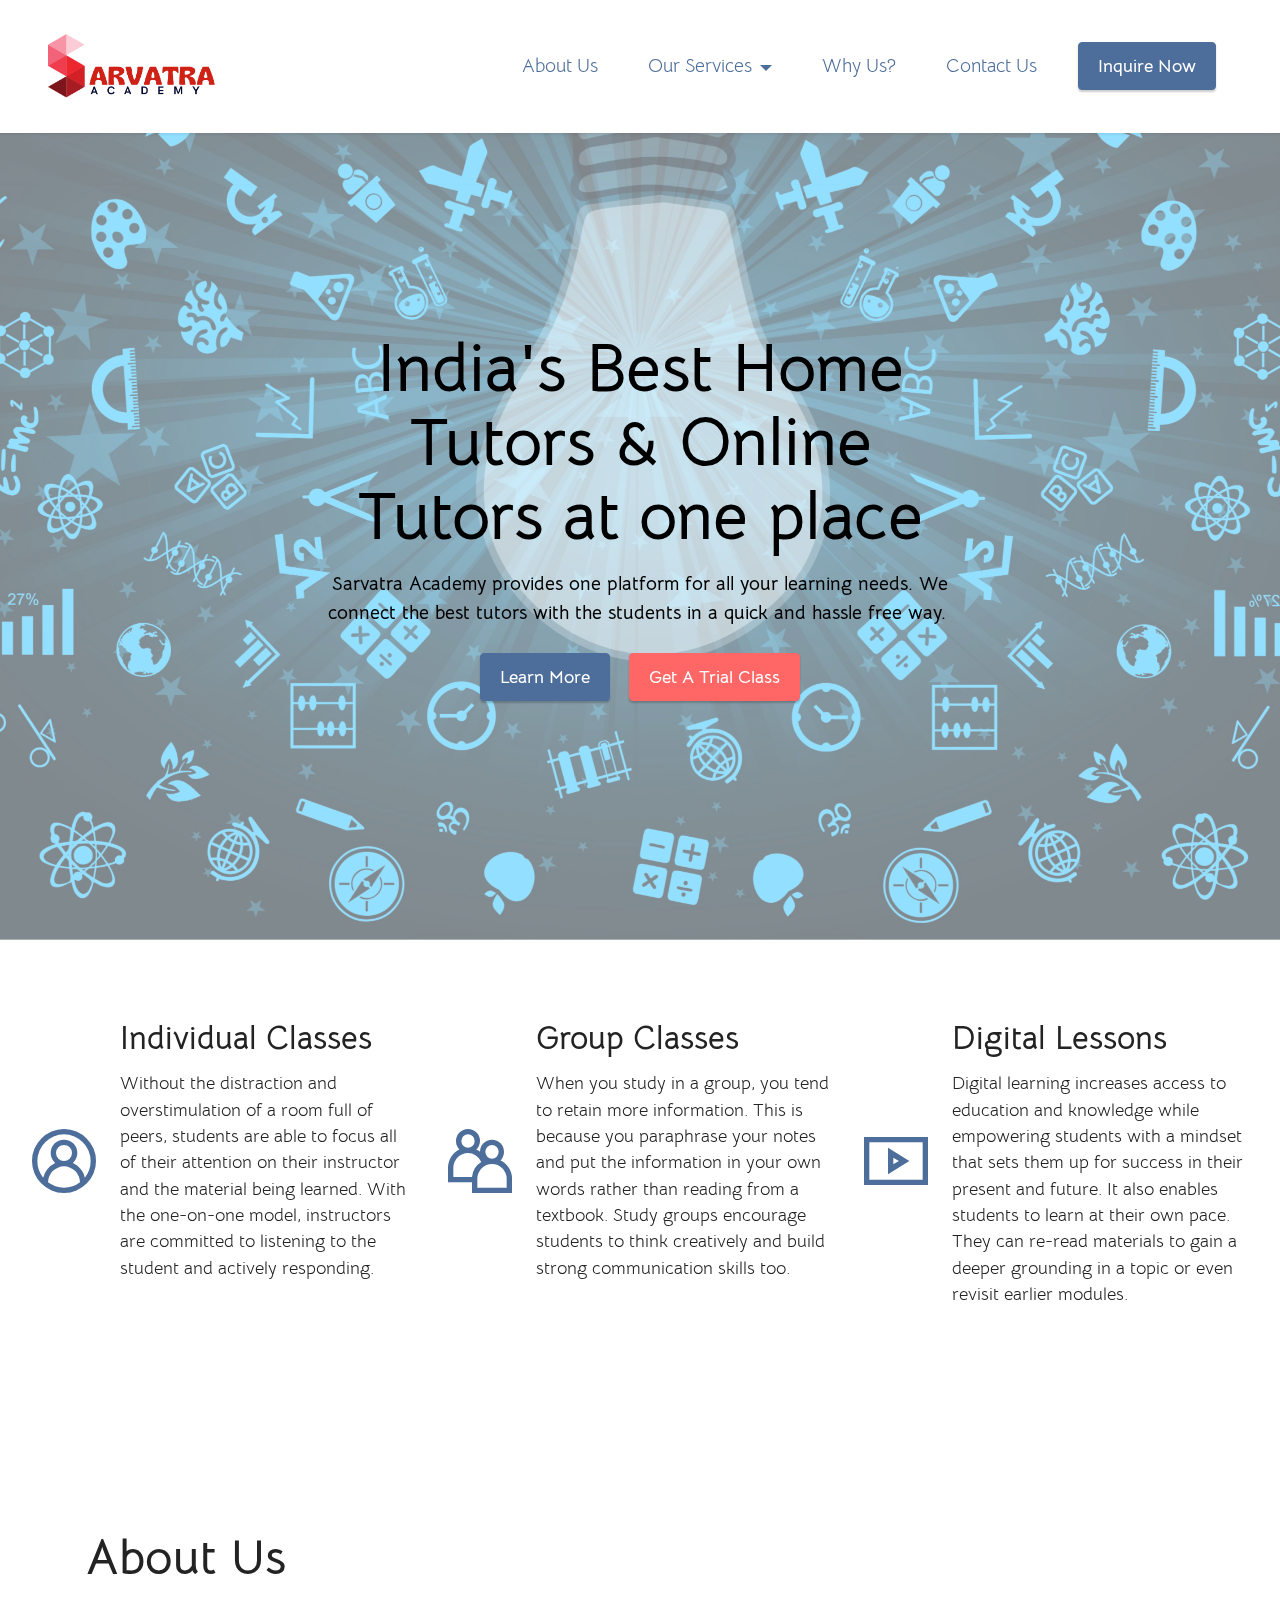
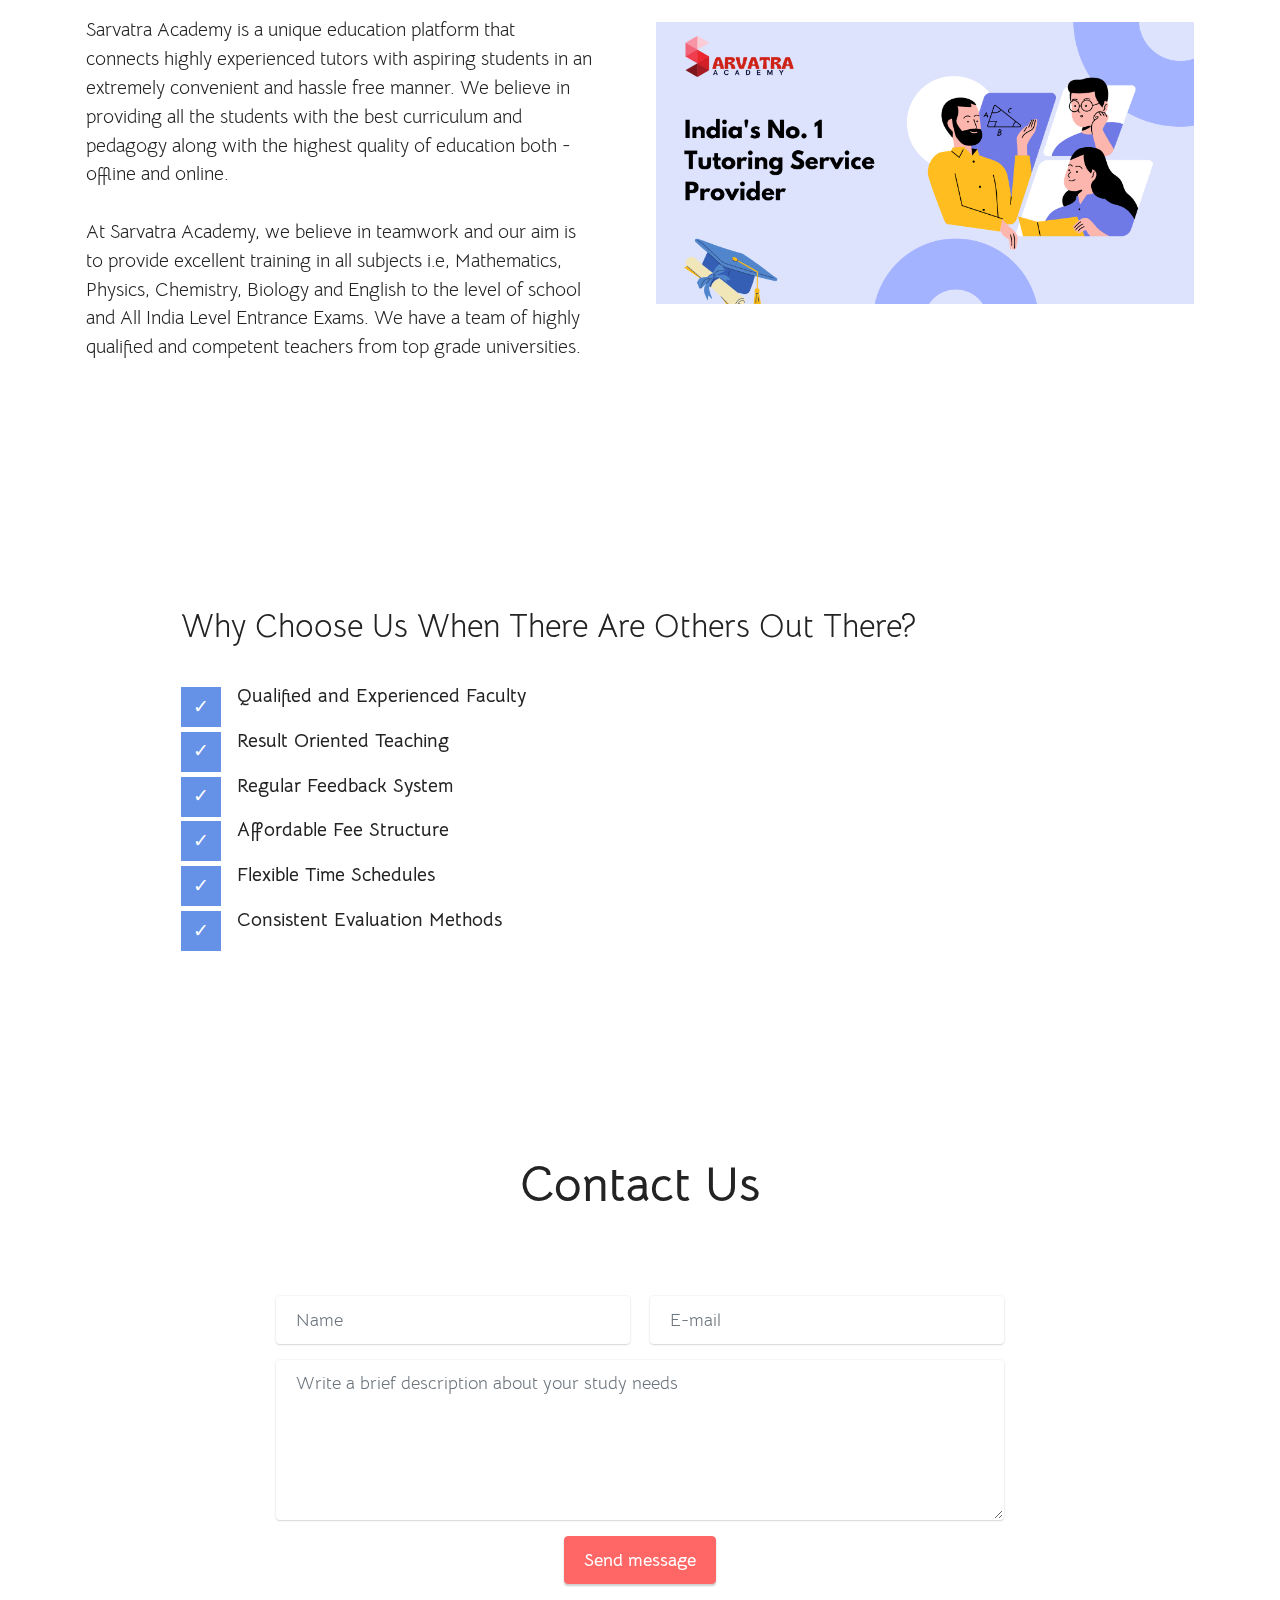
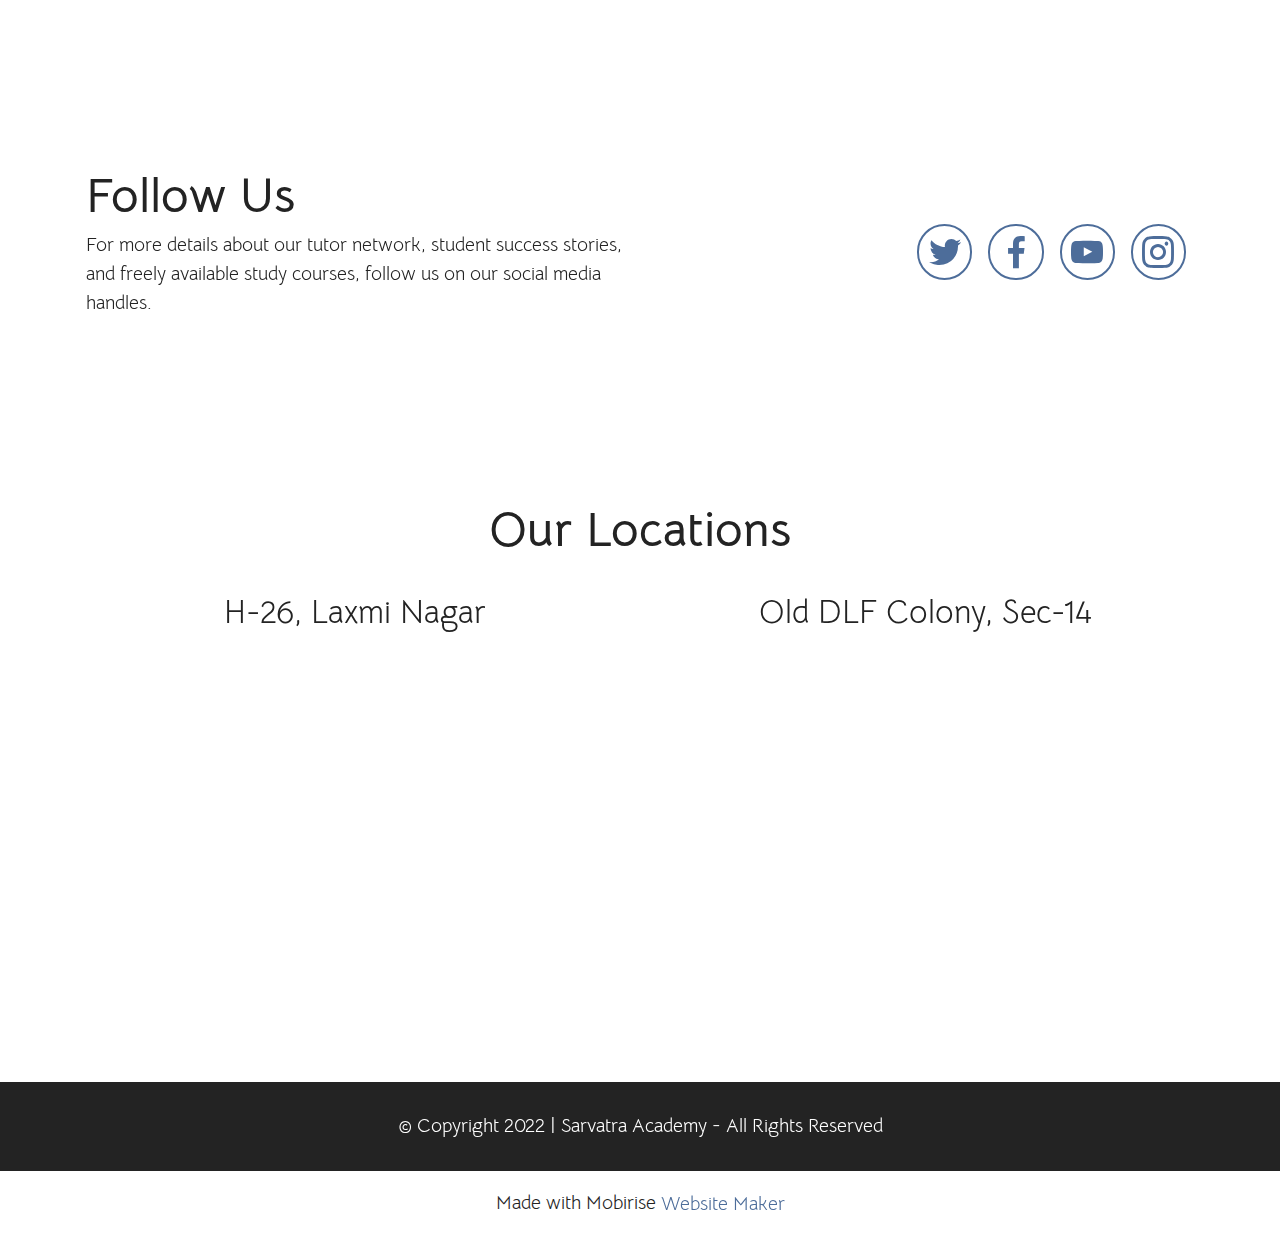
<file: index.html>
<!DOCTYPE html>
<html  >
<head>
  <!-- Site made with Mobirise Website Builder v5.6.11, https://mobirise.com -->
  <meta charset="UTF-8">
  <meta http-equiv="X-UA-Compatible" content="IE=edge">
  <meta name="generator" content="Mobirise v5.6.11, mobirise.com">
  <meta name="twitter:card" content="summary_large_image"/>
  <meta name="twitter:image:src" content="">
  <meta property="og:image" content="">
  <meta name="twitter:title" content="Sarvatra Academy Home">
  <meta name="viewport" content="width=device-width, initial-scale=1, minimum-scale=1">
  <link rel="shortcut icon" href="assets/images/sarvatra-academy-2.png" type="image/x-icon">
  <meta name="description" content="India's Best Home Tutors & Online Tutors at one place">
  
  
  <title>Sarvatra Academy Home</title>
  <link rel="stylesheet" href="assets/web/assets/mobirise-icons2/mobirise2.css">
  <link rel="stylesheet" href="assets/bootstrap/css/bootstrap.min.css">
  <link rel="stylesheet" href="assets/bootstrap/css/bootstrap-grid.min.css">
  <link rel="stylesheet" href="assets/bootstrap/css/bootstrap-reboot.min.css">
  <link rel="stylesheet" href="assets/parallax/jarallax.css">
  <link rel="stylesheet" href="assets/dropdown/css/style.css">
  <link rel="stylesheet" href="assets/socicon/css/styles.css">
  <link rel="stylesheet" href="assets/theme/css/style.css">
  <link rel="preload" href="https://fonts.googleapis.com/css?family=Bellota+Text:300,300i,400,400i,700,700i&display=swap" as="style" onload="this.onload=null;this.rel='stylesheet'">
  <noscript><link rel="stylesheet" href="https://fonts.googleapis.com/css?family=Bellota+Text:300,300i,400,400i,700,700i&display=swap"></noscript>
  <link rel="preload" as="style" href="assets/mobirise/css/mbr-additional.css"><link rel="stylesheet" href="assets/mobirise/css/mbr-additional.css" type="text/css">
  
  
  
  
</head>
<body>
  
  <section data-bs-version="5.1" class="menu menu1 cid-sFGMsvHDIa" once="menu" id="menu1-1">
    

    <nav class="navbar navbar-dropdown navbar-fixed-top navbar-expand-lg">
        <div class="container-fluid">
            <div class="navbar-brand">
                <span class="navbar-logo">
                    
                        <a href="index.html#top"><img src="assets/images/sarvatra-academy-2.png" alt="Sarvatra Academy | Trusted Tutoring Service" style="height: 7rem;"></a>
                    
                </span>
                
            </div>
            <button class="navbar-toggler" type="button" data-toggle="collapse" data-bs-toggle="collapse" data-target="#navbarSupportedContent" data-bs-target="#navbarSupportedContent" aria-controls="navbarNavAltMarkup" aria-expanded="false" aria-label="Toggle navigation">
                <div class="hamburger">
                    <span></span>
                    <span></span>
                    <span></span>
                    <span></span>
                </div>
            </button>
            <div class="collapse navbar-collapse" id="navbarSupportedContent">
                <ul class="navbar-nav nav-dropdown" data-app-modern-menu="true"><li class="nav-item"><a class="nav-link link text-primary display-7" href="index.html#features12-6">About Us</a></li>
                    <li class="nav-item dropdown"><a class="nav-link link text-primary dropdown-toggle display-7" href="index.html#features3-4" data-toggle="dropdown-submenu" data-bs-toggle="dropdown" data-bs-auto-close="outside" aria-expanded="false">Our Services</a><div class="dropdown-menu" aria-labelledby="dropdown-219"><a class="text-primary dropdown-item display-7" href="page2.html#content6-q">Find A Tutor</a><a class="text-primary show dropdown-item display-7" href="page2.html#image1-r">Register As A Tutor</a></div></li>
                    <li class="nav-item"><a class="nav-link link text-primary display-7" href="index.html#content8-k">Why Us?</a>
                    </li><li class="nav-item"><a class="nav-link link text-primary display-7" href="index.html#form5-d">Contact Us</a></li></ul>
                
                <div class="navbar-buttons mbr-section-btn"><a class="btn btn-primary display-4" href="index.html#form5-d">Inquire Now</a></div>
            </div>
        </div>
    </nav>
</section>

<section data-bs-version="5.1" class="header1 cid-sFGMfPD7iT mbr-parallax-background" id="header1-0">

    

    <div class="mbr-overlay" style="opacity: 0.5; background-color: rgb(255, 255, 255);"></div>

    <div class="container">
        <div class="row justify-content-center">
            <div class="col-12 col-lg-7">
                <h1 class="mbr-section-title mbr-fonts-style mb-3 display-1"><strong>India's Best Home Tutors &amp; Online Tutors at one place</strong></h1>
                
                <p class="mbr-text mbr-fonts-style display-7"><strong>
                    Sarvatra Academy provides one platform for all your learning needs. We connect the best tutors with the students in a quick and hassle free way.&nbsp;</strong></p>
                <div class="mbr-section-btn mt-3"><a class="btn btn-primary display-4" href="index.html#features15-5">Learn More</a> <a class="btn btn-secondary display-4" href="index.html#form5-d">Get A Trial Class</a></div>
            </div>
        </div>
    </div>
</section>

<section data-bs-version="5.1" class="features14 cid-sFGNHRkFsi" id="features15-5">

    
    
    <div class="container-fluid">
        <div class="row justify-content-center">
            <div class="card col-12 col-md-6 col-lg-4">
                <div class="card-wrapper">
                    <span class="mbr-iconfont m-auto mobi-mbri-user-2 mobi-mbri"></span>
                    <div class="card-box">
                        <h4 class="card-title mbr-fonts-style mb-2 display-5"><strong>Individual Classes</strong></h4>
                        <h5 class="card-text mbr-fonts-style display-4">Without the distraction and overstimulation of a room full of peers, students are able to focus all of their attention on their instructor and the material being learned. With the one-on-one model, instructors are committed to listening to the student and actively responding.</h5>
                    </div>
                </div>
            </div>
            <div class="card col-12 col-md-6 col-lg-4">
                <div class="card-wrapper">
                    <span class="mbr-iconfont m-auto mobi-mbri-users mobi-mbri"></span>
                    <div class="card-box">
                        <h4 class="card-title mbr-fonts-style mb-2 display-5"><strong>Group Classes</strong></h4>
                        <h5 class="card-text mbr-fonts-style display-4">When you study in a group, you tend to retain more information. This is because you paraphrase your notes and put the information in your own words rather than reading from a textbook. Study groups encourage students to think creatively and build strong communication skills too.</h5>
                    </div>
                </div>
            </div>
            <div class="card col-12 col-md-6 col-lg-4">
                <div class="card-wrapper">
                    <span class="mbr-iconfont m-auto mobi-mbri-video-play mobi-mbri"></span>
                    <div class="card-box">
                        <h4 class="card-title mbr-fonts-style mb-2 display-5"><strong>Digital Lessons</strong></h4>
                        <h5 class="card-text mbr-fonts-style display-4">Digital learning increases access to education and knowledge while empowering students with a mindset that sets them up for success in their present and future. It also enables students to learn at their own pace. They can re-read materials to gain a deeper grounding in a topic or even revisit earlier modules.</h5>
                    </div>

                </div>
            </div>
            
        </div>
    </div>
</section>

<section data-bs-version="5.1" class="features11 cid-sFGOTvnvck" id="features12-6">

    
    
    <div class="container">
        <div class="row align-items-center">
            <div class="col-12 col-lg">
                <div class="card-wrapper">
                    <div class="card-box">
                        <h4 class="card-title mbr-fonts-style mb-4 display-2">
                            <strong>About Us</strong></h4>
                        <p class="mbr-text mbr-fonts-style mb-4 display-7">Sarvatra Academy is a unique education platform that connects highly experienced tutors with aspiring students in an extremely convenient and hassle free manner. We believe in providing all the students with the best curriculum and pedagogy along with the highest quality of education both - offline and online.<br>
<br>At Sarvatra Academy, we believe in teamwork and our aim is to provide excellent training in all subjects i.e, Mathematics, Physics, Chemistry, Biology and English to the level of school and All India Level Entrance Exams. We have a team of highly qualified and competent teachers from top grade universities.<br></p>
                        
                        
                    </div>
                </div>
            </div>
            <div class="col-12 col-lg-6 md-pb">
                <div class="image-wrapper">
                    <img src="assets/images/indias-no.-1-tutoring-service-provider.png" alt="Sarvatra Academy | Tutor Service Provider">
                </div>
            </div>
        </div>
    </div>
</section>

<section data-bs-version="5.1" class="content8 cid-tjjd1fYNsY" id="content8-k">
    
    <div class="container">
        <div class="row justify-content-center">
            <div class="counter-container col-md-12 col-lg-10">
                <h4 class="mbr-section-title mbr-fonts-style mb-4 display-5">
                    Why Choose Us When There Are Others Out There?</h4>
                <div class="mbr-text mbr-fonts-style display-7">
                    <ul>
                        <li><strong>Qualified and Experienced Faculty</strong></li>
                        <li><strong>Result Oriented Teaching</strong></li>
                        <li><strong>Regular Feedback System</strong></li><li><strong>Affordable Fee Structure</strong></li><li><strong>Flexible Time Schedules</strong></li><li><strong>Consistent Evaluation Methods</strong></li>
                    </ul>
                </div>
            </div>
        </div>
    </div>
</section>

<section data-bs-version="5.1" class="form5 cid-sFGTcFRqw0" id="form5-d">
    
    
    <div class="container">
        <div class="mbr-section-head">
            <h3 class="mbr-section-title mbr-fonts-style align-center mb-0 display-2">
                <strong>Contact Us</strong><br><strong><br></strong></h3>
            
        </div>
        <div class="row justify-content-center mt-4">
            <div class="col-lg-8 mx-auto mbr-form" data-form-type="formoid">
                <form action="https://mobirise.eu/" method="POST" class="mbr-form form-with-styler" data-form-title="Form Name"><input type="hidden" name="email" data-form-email="true" value="X6NQ0moIkn8l8d3W5OsFFrAJ2rDZPBz5tZqSTr1mHod8c9dS47X3jwG9I0JDlCa0pDeGH6Hdi/dBehOCooiS434FVlgqUdzMAEffQUBth5l5+mEAuvt2SIRV36uREucC">
                    <div class="row">
                        <div hidden="hidden" data-form-alert="" class="alert alert-success col-12">Thanks for filling out
                            the form!</div>
                        <div hidden="hidden" data-form-alert-danger="" class="alert alert-danger col-12">Oops...! some
                            problem!</div>
                    </div>
                    <div class="dragArea row">
                        <div class="col-md col-sm-12 form-group mb-3" data-for="name">
                            <input type="text" name="name" placeholder="Name" data-form-field="name" class="form-control" value="" id="name-form5-d">
                        </div>
                        <div class="col-md col-sm-12 form-group mb-3" data-for="email">
                            <input type="email" name="email" placeholder="E-mail" data-form-field="email" class="form-control" value="" id="email-form5-d">
                        </div>
                        
                        <div class="col-12 form-group mb-3" data-for="textarea">
                            <textarea name="textarea" placeholder="Write a brief description about your study needs" data-form-field="textarea" class="form-control" id="textarea-form5-d"></textarea>
                        </div>
                        <div class="col-lg-12 col-md-12 col-sm-12 align-center mbr-section-btn"><button type="submit" class="btn btn-secondary display-4">Send message</button></div>
                    </div>
                </form>
            </div>
        </div>
    </div>
</section>

<section data-bs-version="5.1" class="contacts4 cid-sFGVxOqzIN" data-bg-video="https://www.youtube.com/watch?v=E0Pa8tYo94U" id="contacts4-f">

    

    

    <div class="container">
        <div class="row align-items-center justify-content-center">
            <div class="text-content col-12 col-md-6">
                <h2 class="mbr-section-title mbr-fonts-style display-2">
                    <strong>Follow Us</strong><strong><br></strong>
                </h2>
                <p class="mbr-text mbr-fonts-style display-7">For more details about our tutor network, student success stories, and freely available study courses, follow us on our social media handles.</p>
            </div>
            <div class="icons d-flex align-items-center col-12 col-md-6 justify-content-end mt-md-0 mt-2 flex-wrap">
                
                    <span class="mbr-iconfont mbr-iconfont-social socicon-twitter socicon"></span>
                
                
                    <span class="mbr-iconfont mbr-iconfont-social socicon-facebook socicon"></span>
                
                
                    <span class="mbr-iconfont mbr-iconfont-social socicon-youtube socicon"></span>
                
                
                    <span class="mbr-iconfont mbr-iconfont-social socicon-instagram socicon"></span>
                
                
                
                
                
                
                
            </div>
        </div>
    </div>
    
</section>

<section data-bs-version="5.1" class="map3 cid-tjjeWOwIr6" id="map3-l">
    
    
    
    
    

    <div class="container">
        <div class="row">
            <div class="col-12">
                <h3 class="mbr-section-title mb-4 align-center mbr-fonts-style display-2"><strong>Our Locations</strong></h3>
            </div>
            <div class="col-12 col-lg-6">
                <h4 class="mbr-section-subtitle mb-3 align-center mbr-fonts-style display-5">H-26, Laxmi Nagar</h4>
                <div class="google-map"><iframe frameborder="0" style="border:0" src="https://www.google.com/maps/embed/v1/place?key=AIzaSyDk89J4FSunMF33ruMVWJaJht_Ro0kvoXs&amp;q=H-26, Laxmi Nagar" allowfullscreen=""></iframe></div>
            </div>
            <div class="col-12 col-lg-6">
                <h4 class="mbr-section-subtitle mb-3 mt-5 mt-lg-0 align-center mbr-fonts-style display-5">Old DLF Colony, Sec-14</h4>
                <div class="google-map"><iframe frameborder="0" style="border:0" src="https://www.google.com/maps/embed/v1/place?key=AIzaSyCZI5F_k6S1k46ujh0SNrapM89f7mJxd30&amp;q=Old DLF Colony, Sector-14" allowfullscreen=""></iframe></div>
            </div>
        </div>
    </div>
</section>

<section data-bs-version="5.1" class="footer7 cid-sFGSOnwtIp" once="footers" id="footer7-8">

    

    

    <div class="container">
        <div class="media-container-row align-center mbr-white">
            <div class="col-12">
                <p class="mbr-text mb-0 mbr-fonts-style display-7">
                    © Copyright 2022 | Sarvatra Academy - All Rights Reserved
                </p>
            </div>
        </div>
    </div>
</section><section class="display-7" style="padding: 0;align-items: center;justify-content: center;flex-wrap: wrap;    align-content: center;display: flex;position: relative;height: 4rem;"><a href="https://mobiri.se/38261" style="flex: 1 1;height: 4rem;position: absolute;width: 100%;z-index: 1;"><img alt="" style="height: 4rem;" src="[data-uri]"></a><p style="margin: 0;text-align: center;" class="display-7">Made with Mobirise &#8204;</p><a style="z-index:1" href="https://mobirise.com/website-maker.html">Website Maker</a></section><script src="assets/bootstrap/js/bootstrap.bundle.min.js"></script>  <script src="assets/parallax/jarallax.js"></script>  <script src="assets/smoothscroll/smooth-scroll.js"></script>  <script src="assets/ytplayer/index.js"></script>  <script src="assets/dropdown/js/navbar-dropdown.js"></script>  <script src="assets/sociallikes/social-likes.js"></script>  <script src="assets/vimeoplayer/player.js"></script>  <script src="assets/theme/js/script.js"></script>  <script src="assets/formoid/formoid.min.js"></script>  
  
  
</body>
</html>
</file>
<file: assets/web/assets/mobirise-icons2/mobirise2.css>
@font-face {
  font-family: 'Moririse2';
  font-display: swap;
  src:  url('mobirise2.eot?f2bix4');
  src:  url('mobirise2.eot?f2bix4#iefix') format('embedded-opentype'),
    url('mobirise2.ttf?f2bix4') format('truetype'),
    url('mobirise2.woff?f2bix4') format('woff'),
    url('mobirise2.svg?f2bix4#mobirise2') format('svg');
  font-weight: normal;
  font-style: normal;
}

[class^="mobi-"], [class*=" mobi-"] {
  /* use !important to prevent issues with browser extensions that change fonts */
  font-family: 'Moririse2' !important;
  speak: none;
  font-style: normal;
  font-weight: normal;
  font-variant: normal;
  text-transform: none;
  line-height: 1;

  /* Better Font Rendering =========== */
  -webkit-font-smoothing: antialiased;
  -moz-osx-font-smoothing: grayscale;
}

.mobi-mbri-add-submenu:before {
  content: "\e900";
}
.mobi-mbri-alert:before {
  content: "\e901";
}
.mobi-mbri-align-center:before {
  content: "\e902";
}
.mobi-mbri-align-justify:before {
  content: "\e903";
}
.mobi-mbri-align-left:before {
  content: "\e904";
}
.mobi-mbri-align-right:before {
  content: "\e905";
}
.mobi-mbri-android:before {
  content: "\e906";
}
.mobi-mbri-apple:before {
  content: "\e907";
}
.mobi-mbri-arrow-down:before {
  content: "\e908";
}
.mobi-mbri-arrow-next:before {
  content: "\e909";
}
.mobi-mbri-arrow-prev:before {
  content: "\e90a";
}
.mobi-mbri-arrow-up:before {
  content: "\e90b";
}
.mobi-mbri-bold:before {
  content: "\e90c";
}
.mobi-mbri-bookmark:before {
  content: "\e90d";
}
.mobi-mbri-bootstrap:before {
  content: "\e90e";
}
.mobi-mbri-briefcase:before {
  content: "\e90f";
}
.mobi-mbri-browse:before {
  content: "\e910";
}
.mobi-mbri-bulleted-list:before {
  content: "\e911";
}
.mobi-mbri-calendar:before {
  content: "\e912";
}
.mobi-mbri-camera:before {
  content: "\e913";
}
.mobi-mbri-cart-add:before {
  content: "\e914";
}
.mobi-mbri-cart-full:before {
  content: "\e915";
}
.mobi-mbri-cash:before {
  content: "\e916";
}
.mobi-mbri-change-style:before {
  content: "\e917";
}
.mobi-mbri-chat:before {
  content: "\e918";
}
.mobi-mbri-clock:before {
  content: "\e919";
}
.mobi-mbri-close:before {
  content: "\e91a";
}
.mobi-mbri-cloud:before {
  content: "\e91b";
}
.mobi-mbri-code:before {
  content: "\e91c";
}
.mobi-mbri-contact-form:before {
  content: "\e91d";
}
.mobi-mbri-credit-card:before {
  content: "\e91e";
}
.mobi-mbri-cursor-click:before {
  content: "\e91f";
}
.mobi-mbri-cust-feedback:before {
  content: "\e920";
}
.mobi-mbri-database:before {
  content: "\e921";
}
.mobi-mbri-delivery:before {
  content: "\e922";
}
.mobi-mbri-desktop:before {
  content: "\e923";
}
.mobi-mbri-devices:before {
  content: "\e924";
}
.mobi-mbri-down:before {
  content: "\e925";
}
.mobi-mbri-download-2:before {
  content: "\e926";
}
.mobi-mbri-download:before {
  content: "\e927";
}
.mobi-mbri-drag-n-drop-2:before {
  content: "\e928";
}
.mobi-mbri-drag-n-drop:before {
  content: "\e929";
}
.mobi-mbri-edit-2:before {
  content: "\e92a";
}
.mobi-mbri-edit:before {
  content: "\e92b";
}
.mobi-mbri-error:before {
  content: "\e92c";
}
.mobi-mbri-extension:before {
  content: "\e92d";
}
.mobi-mbri-features:before {
  content: "\e92e";
}
.mobi-mbri-file:before {
  content: "\e92f";
}
.mobi-mbri-flag:before {
  content: "\e930";
}
.mobi-mbri-folder:before {
  content: "\e931";
}
.mobi-mbri-gift:before {
  content: "\e932";
}
.mobi-mbri-github:before {
  content: "\e933";
}
.mobi-mbri-globe-2:before {
  content: "\e934";
}
.mobi-mbri-globe:before {
  content: "\e935";
}
.mobi-mbri-growing-chart:before {
  content: "\e936";
}
.mobi-mbri-hearth:before {
  content: "\e937";
}
.mobi-mbri-help:before {
  content: "\e938";
}
.mobi-mbri-home:before {
  content: "\e939";
}
.mobi-mbri-hot-cup:before {
  content: "\e93a";
}
.mobi-mbri-idea:before {
  content: "\e93b";
}
.mobi-mbri-image-gallery:before {
  content: "\e93c";
}
.mobi-mbri-image-slider:before {
  content: "\e93d";
}
.mobi-mbri-info:before {
  content: "\e93e";
}
.mobi-mbri-italic:before {
  content: "\e93f";
}
.mobi-mbri-key:before {
  content: "\e940";
}
.mobi-mbri-laptop:before {
  content: "\e941";
}
.mobi-mbri-layers:before {
  content: "\e942";
}
.mobi-mbri-left-right:before {
  content: "\e943";
}
.mobi-mbri-left:before {
  content: "\e944";
}
.mobi-mbri-letter:before {
  content: "\e945";
}
.mobi-mbri-like:before {
  content: "\e946";
}
.mobi-mbri-link:before {
  content: "\e947";
}
.mobi-mbri-lock:before {
  content: "\e948";
}
.mobi-mbri-login:before {
  content: "\e949";
}
.mobi-mbri-logout:before {
  content: "\e94a";
}
.mobi-mbri-magic-stick:before {
  content: "\e94b";
}
.mobi-mbri-map-pin:before {
  content: "\e94c";
}
.mobi-mbri-menu:before {
  content: "\e94d";
}
.mobi-mbri-mobile-2:before {
  content: "\e94e";
}
.mobi-mbri-mobile-horizontal:before {
  content: "\e94f";
}
.mobi-mbri-mobile:before {
  content: "\e950";
}
.mobi-mbri-mobirise:before {
  content: "\e951";
}
.mobi-mbri-more-horizontal:before {
  content: "\e952";
}
.mobi-mbri-more-vertical:before {
  content: "\e953";
}
.mobi-mbri-music:before {
  content: "\e954";
}
.mobi-mbri-new-file:before {
  content: "\e955";
}
.mobi-mbri-numbered-list:before {
  content: "\e956";
}
.mobi-mbri-opened-folder:before {
  content: "\e957";
}
.mobi-mbri-pages:before {
  content: "\e958";
}
.mobi-mbri-paper-plane:before {
  content: "\e959";
}
.mobi-mbri-paperclip:before {
  content: "\e95a";
}
.mobi-mbri-phone:before {
  content: "\e95b";
}
.mobi-mbri-photo:before {
  content: "\e95c";
}
.mobi-mbri-photos:before {
  content: "\e95d";
}
.mobi-mbri-pin:before {
  content: "\e95e";
}
.mobi-mbri-play:before {
  content: "\e95f";
}
.mobi-mbri-plus:before {
  content: "\e960";
}
.mobi-mbri-preview:before {
  content: "\e961";
}
.mobi-mbri-print:before {
  content: "\e962";
}
.mobi-mbri-protect:before {
  content: "\e963";
}
.mobi-mbri-question:before {
  content: "\e964";
}
.mobi-mbri-quote-left:before {
  content: "\e965";
}
.mobi-mbri-quote-right:before {
  content: "\e966";
}
.mobi-mbri-redo:before {
  content: "\e967";
}
.mobi-mbri-refresh:before {
  content: "\e968";
}
.mobi-mbri-responsive-2:before {
  content: "\e969";
}
.mobi-mbri-responsive:before {
  content: "\e96a";
}
.mobi-mbri-right:before {
  content: "\e96b";
}
.mobi-mbri-rocket:before {
  content: "\e96c";
}
.mobi-mbri-sad-face:before {
  content: "\e96d";
}
.mobi-mbri-sale:before {
  content: "\e96e";
}
.mobi-mbri-save:before {
  content: "\e96f";
}
.mobi-mbri-search:before {
  content: "\e970";
}
.mobi-mbri-setting-2:before {
  content: "\e971";
}
.mobi-mbri-setting-3:before {
  content: "\e972";
}
.mobi-mbri-setting:before {
  content: "\e973";
}
.mobi-mbri-share:before {
  content: "\e974";
}
.mobi-mbri-shopping-bag:before {
  content: "\e975";
}
.mobi-mbri-shopping-basket:before {
  content: "\e976";
}
.mobi-mbri-shopping-cart:before {
  content: "\e977";
}
.mobi-mbri-sites:before {
  content: "\e978";
}
.mobi-mbri-smile-face:before {
  content: "\e979";
}
.mobi-mbri-speed:before {
  content: "\e97a";
}
.mobi-mbri-star:before {
  content: "\e97b";
}
.mobi-mbri-success:before {
  content: "\e97c";
}
.mobi-mbri-sun:before {
  content: "\e97d";
}
.mobi-mbri-sun2:before {
  content: "\e97e";
}
.mobi-mbri-tablet-vertical:before {
  content: "\e97f";
}
.mobi-mbri-tablet:before {
  content: "\e980";
}
.mobi-mbri-target:before {
  content: "\e981";
}
.mobi-mbri-timer:before {
  content: "\e982";
}
.mobi-mbri-to-ftp:before {
  content: "\e983";
}
.mobi-mbri-to-local-drive:before {
  content: "\e984";
}
.mobi-mbri-touch-swipe:before {
  content: "\e985";
}
.mobi-mbri-touch:before {
  content: "\e986";
}
.mobi-mbri-trash:before {
  content: "\e987";
}
.mobi-mbri-underline:before {
  content: "\e988";
}
.mobi-mbri-undo:before {
  content: "\e989";
}
.mobi-mbri-unlink:before {
  content: "\e98a";
}
.mobi-mbri-unlock:before {
  content: "\e98b";
}
.mobi-mbri-up-down:before {
  content: "\e98c";
}
.mobi-mbri-up:before {
  content: "\e98d";
}
.mobi-mbri-update:before {
  content: "\e98e";
}
.mobi-mbri-upload-2:before {
  content: "\e98f";
}
.mobi-mbri-upload:before {
  content: "\e990";
}
.mobi-mbri-user-2:before {
  content: "\e991";
}
.mobi-mbri-user:before {
  content: "\e992";
}
.mobi-mbri-users:before {
  content: "\e993";
}
.mobi-mbri-video-play:before {
  content: "\e994";
}
.mobi-mbri-video:before {
  content: "\e995";
}
.mobi-mbri-watch:before {
  content: "\e996";
}
.mobi-mbri-website-theme-2:before {
  content: "\e997";
}
.mobi-mbri-website-theme:before {
  content: "\e998";
}
.mobi-mbri-wifi:before {
  content: "\e999";
}
.mobi-mbri-windows:before {
  content: "\e99a";
}
.mobi-mbri-zoom-in:before {
  content: "\e99b";
}
.mobi-mbri-zoom-out:before {
  content: "\e99c";
}
</file>
<file: assets/parallax/jarallax.css>
.jarallax {
    position: relative;
    z-index: 0;
}
.jarallax > .jarallax-img {
    position: absolute;
    object-fit: cover;
    /* support for plugin https://github.com/bfred-it/object-fit-images */
    font-family: 'object-fit: cover;';
    top: 0;
    left: 0;
    width: 100%;
    height: 100%;
    z-index: -1;
}
</file>
<file: assets/dropdown/css/style.css>
.navbar-dropdown {
  left: 0;
  padding: 0;
  position: absolute;
  right: 0;
  top: 0;
  transition: all 0.45s ease;
  z-index: 1030;
  background: #282828; }
  .navbar-dropdown .navbar-logo {
    margin-right: 0.8rem;
    transition: margin 0.3s ease-in-out;
    vertical-align: middle; }
    .navbar-dropdown .navbar-logo img {
      height: 3.125rem;
      transition: all 0.3s ease-in-out; }
    .navbar-dropdown .navbar-logo.mbr-iconfont {
      font-size: 3.125rem;
      line-height: 3.125rem; }
  .navbar-dropdown .navbar-caption {
    font-weight: 700;
    white-space: normal;
    vertical-align: -4px;
    line-height: 3.125rem !important; }
    .navbar-dropdown .navbar-caption, .navbar-dropdown .navbar-caption:hover {
      color: inherit;
      text-decoration: none; }
  .navbar-dropdown .mbr-iconfont + .navbar-caption {
    vertical-align: -1px; }
  .navbar-dropdown.navbar-fixed-top {
    position: fixed; }
  .navbar-dropdown .navbar-brand span {
    vertical-align: -4px; }
  .navbar-dropdown.bg-color.transparent {
    background: none; }
  .navbar-dropdown.navbar-short .navbar-brand {
    padding: 0.625rem 0; }
    .navbar-dropdown.navbar-short .navbar-brand span {
      vertical-align: -1px; }
  .navbar-dropdown.navbar-short .navbar-caption {
    line-height: 2.375rem !important;
    vertical-align: -2px; }
  .navbar-dropdown.navbar-short .navbar-logo {
    margin-right: 0.5rem; }
    .navbar-dropdown.navbar-short .navbar-logo img {
      height: 2.375rem; }
    .navbar-dropdown.navbar-short .navbar-logo.mbr-iconfont {
      font-size: 2.375rem;
      line-height: 2.375rem; }
  .navbar-dropdown.navbar-short .mbr-table-cell {
    height: 3.625rem; }
  .navbar-dropdown .navbar-close {
    left: 0.6875rem;
    position: fixed;
    top: 0.75rem;
    z-index: 1000; }
  .navbar-dropdown .hamburger-icon {
    content: "";
    display: inline-block;
    vertical-align: middle;
    width: 16px;
    -webkit-box-shadow: 0 -6px 0 1px #282828,0 0 0 1px #282828,0 6px 0 1px #282828;
    -moz-box-shadow: 0 -6px 0 1px #282828,0 0 0 1px #282828,0 6px 0 1px #282828;
    box-shadow: 0 -6px 0 1px #282828,0 0 0 1px #282828,0 6px 0 1px #282828; }

.dropdown-menu .dropdown-toggle[data-toggle="dropdown-submenu"]::after {
  border-bottom: 0.35em solid transparent;
  border-left: 0.35em solid;
  border-right: 0;
  border-top: 0.35em solid transparent;
  margin-left: 0.3rem; }

.dropdown-menu .dropdown-item:focus {
  outline: 0; }

.nav-dropdown {
  font-size: 0.75rem;
  font-weight: 500;
  height: auto !important; }
  .nav-dropdown .nav-btn {
    padding-left: 1rem; }
  .nav-dropdown .link {
    margin: .667em 1.667em;
    font-weight: 500;
    padding: 0;
    transition: color .2s ease-in-out; }
    .nav-dropdown .link.dropdown-toggle {
      margin-right: 2.583em; }
      .nav-dropdown .link.dropdown-toggle::after {
        margin-left: .25rem;
        border-top: 0.35em solid;
        border-right: 0.35em solid transparent;
        border-left: 0.35em solid transparent;
        border-bottom: 0; }
      .nav-dropdown .link.dropdown-toggle[aria-expanded="true"] {
        margin: 0;
        padding: 0.667em 3.263em  0.667em 1.667em; }
  .nav-dropdown .link::after,
  .nav-dropdown .dropdown-item::after {
    color: inherit; }
  .nav-dropdown .btn {
    font-size: 0.75rem;
    font-weight: 700;
    letter-spacing: 0;
    margin-bottom: 0;
    padding-left: 1.25rem;
    padding-right: 1.25rem; }
  .nav-dropdown .dropdown-menu {
    border-radius: 0;
    border: 0;
    left: 0;
    margin: 0;
    padding-bottom: 1.25rem;
    padding-top: 1.25rem;
    position: relative; }
  .nav-dropdown .dropdown-submenu {
    margin-left: 0.125rem;
    top: 0; }
  .nav-dropdown .dropdown-item {
    font-weight: 500;
    line-height: 2;
    padding: 0.3846em 4.615em 0.3846em 1.5385em;
    position: relative;
    transition: color .2s ease-in-out, background-color .2s ease-in-out; }
    .nav-dropdown .dropdown-item::after {
      margin-top: -0.3077em;
      position: absolute;
      right: 1.1538em;
      top: 50%; }
    .nav-dropdown .dropdown-item:focus, .nav-dropdown .dropdown-item:hover {
      background: none; }

@media (max-width: 767px) {
  .nav-dropdown.navbar-toggleable-sm {
    bottom: 0;
    display: none;
    left: 0;
    overflow-x: hidden;
    position: fixed;
    top: 0;
    transform: translateX(-100%);
    -ms-transform: translateX(-100%);
    -webkit-transform: translateX(-100%);
    width: 18.75rem;
    z-index: 999; } }
.nav-dropdown.navbar-toggleable-xl {
  bottom: 0;
  display: none;
  left: 0;
  overflow-x: hidden;
  position: fixed;
  top: 0;
  transform: translateX(-100%);
  -ms-transform: translateX(-100%);
  -webkit-transform: translateX(-100%);
  width: 18.75rem;
  z-index: 999; }

.nav-dropdown-sm {
  display: block !important;
  overflow-x: hidden;
  overflow: auto;
  padding-top: 3.875rem; }
  .nav-dropdown-sm::after {
    content: "";
    display: block;
    height: 3rem;
    width: 100%; }
  .nav-dropdown-sm.collapse.in ~ .navbar-close {
    display: block !important; }
  .nav-dropdown-sm.collapsing, .nav-dropdown-sm.collapse.in {
    transform: translateX(0);
    -ms-transform: translateX(0);
    -webkit-transform: translateX(0);
    transition: all 0.25s ease-out;
    -webkit-transition: all 0.25s ease-out;
    background: #282828; }
  .nav-dropdown-sm.collapsing[aria-expanded="false"] {
    transform: translateX(-100%);
    -ms-transform: translateX(-100%);
    -webkit-transform: translateX(-100%); }
  .nav-dropdown-sm .nav-item {
    display: block;
    margin-left: 0 !important;
    padding-left: 0; }
  .nav-dropdown-sm .link,
  .nav-dropdown-sm .dropdown-item {
    border-top: 1px dotted rgba(255, 255, 255, 0.1);
    font-size: 0.8125rem;
    line-height: 1.6;
    margin: 0 !important;
    padding: 0.875rem 2.4rem 0.875rem 1.5625rem !important;
    position: relative;
    white-space: normal; }
    .nav-dropdown-sm .link:focus, .nav-dropdown-sm .link:hover,
    .nav-dropdown-sm .dropdown-item:focus,
    .nav-dropdown-sm .dropdown-item:hover {
      background: rgba(0, 0, 0, 0.2) !important;
      color: #c0a375; }
  .nav-dropdown-sm .nav-btn {
    position: relative;
    padding: 1.5625rem 1.5625rem 0 1.5625rem; }
    .nav-dropdown-sm .nav-btn::before {
      border-top: 1px dotted rgba(255, 255, 255, 0.1);
      content: "";
      left: 0;
      position: absolute;
      top: 0;
      width: 100%; }
    .nav-dropdown-sm .nav-btn + .nav-btn {
      padding-top: 0.625rem; }
      .nav-dropdown-sm .nav-btn + .nav-btn::before {
        display: none; }
  .nav-dropdown-sm .btn {
    padding: 0.625rem 0; }
  .nav-dropdown-sm .dropdown-toggle[data-toggle="dropdown-submenu"]::after {
    margin-left: .25rem;
    border-top: 0.35em solid;
    border-right: 0.35em solid transparent;
    border-left: 0.35em solid transparent;
    border-bottom: 0; }
  .nav-dropdown-sm .dropdown-toggle[data-toggle="dropdown-submenu"][aria-expanded="true"]::after {
    border-top: 0;
    border-right: 0.35em solid transparent;
    border-left: 0.35em solid transparent;
    border-bottom: 0.35em solid; }
  .nav-dropdown-sm .dropdown-menu {
    margin: 0;
    padding: 0;
    position: relative;
    top: 0;
    left: 0;
    width: 100%;
    border: 0;
    float: none;
    border-radius: 0;
    background: none; }
  .nav-dropdown-sm .dropdown-submenu {
    left: 100%;
    margin-left: 0.125rem;
    margin-top: -1.25rem;
    top: 0; }

.navbar-toggleable-sm .nav-dropdown .dropdown-menu {
  position: absolute; }

.navbar-toggleable-sm .nav-dropdown .dropdown-submenu {
  left: 100%;
  margin-left: 0.125rem;
  margin-top: -1.25rem;
  top: 0; }

.navbar-toggleable-sm.opened .nav-dropdown .dropdown-menu {
  position: relative; }

.navbar-toggleable-sm.opened .nav-dropdown .dropdown-submenu {
  left: 0;
  margin-left: 00rem;
  margin-top: 0rem;
  top: 0; }

.is-builder .nav-dropdown.collapsing {
  transition: none !important; }
</file>
<file: assets/socicon/css/styles.css>
@charset "UTF-8";

@font-face {
  font-family: 'Socicon';
  src:  url('../fonts/socicon.eot');
  src:  url('../fonts/socicon.eot?#iefix') format('embedded-opentype'),
    url('../fonts/socicon.woff2') format('woff2'),
    url('../fonts/socicon.ttf') format('truetype'),
    url('../fonts/socicon.woff') format('woff'),
    url('../fonts/socicon.svg#socicon') format('svg');
  font-weight: normal;
  font-style: normal;
  font-display: swap;
}

[data-icon]:before {
  font-family: "socicon" !important;
  content: attr(data-icon);
  font-style: normal !important;
  font-weight: normal !important;
  font-variant: normal !important;
  text-transform: none !important;
  speak: none;
  line-height: 1;
  -webkit-font-smoothing: antialiased;
  -moz-osx-font-smoothing: grayscale;
}

[class^="socicon-"], [class*=" socicon-"] {
  /* use !important to prevent issues with browser extensions that change fonts */
  font-family: 'Socicon' !important;
  speak: none;
  font-style: normal;
  font-weight: normal;
  font-variant: normal;
  text-transform: none;
  line-height: 1;

  /* Better Font Rendering =========== */
  -webkit-font-smoothing: antialiased;
  -moz-osx-font-smoothing: grayscale;
}

.socicon-eitaa:before {
  content: "\e97c";
}
.socicon-soroush:before {
  content: "\e97d";
}
.socicon-bale:before {
  content: "\e97e";
}
.socicon-zazzle:before {
  content: "\e97b";
}
.socicon-society6:before {
  content: "\e97a";
}
.socicon-redbubble:before {
  content: "\e979";
}
.socicon-avvo:before {
  content: "\e978";
}
.socicon-stitcher:before {
  content: "\e977";
}
.socicon-googlehangouts:before {
  content: "\e974";
}
.socicon-dlive:before {
  content: "\e975";
}
.socicon-vsco:before {
  content: "\e976";
}
.socicon-flipboard:before {
  content: "\e973";
}
.socicon-ubuntu:before {
  content: "\e958";
}
.socicon-artstation:before {
  content: "\e959";
}
.socicon-invision:before {
  content: "\e95a";
}
.socicon-torial:before {
  content: "\e95b";
}
.socicon-collectorz:before {
  content: "\e95c";
}
.socicon-seenthis:before {
  content: "\e95d";
}
.socicon-googleplaymusic:before {
  content: "\e95e";
}
.socicon-debian:before {
  content: "\e95f";
}
.socicon-filmfreeway:before {
  content: "\e960";
}
.socicon-gnome:before {
  content: "\e961";
}
.socicon-itchio:before {
  content: "\e962";
}
.socicon-jamendo:before {
  content: "\e963";
}
.socicon-mix:before {
  content: "\e964";
}
.socicon-sharepoint:before {
  content: "\e965";
}
.socicon-tinder:before {
  content: "\e966";
}
.socicon-windguru:before {
  content: "\e967";
}
.socicon-cdbaby:before {
  content: "\e968";
}
.socicon-elementaryos:before {
  content: "\e969";
}
.socicon-stage32:before {
  content: "\e96a";
}
.socicon-tiktok:before {
  content: "\e96b";
}
.socicon-gitter:before {
  content: "\e96c";
}
.socicon-letterboxd:before {
  content: "\e96d";
}
.socicon-threema:before {
  content: "\e96e";
}
.socicon-splice:before {
  content: "\e96f";
}
.socicon-metapop:before {
  content: "\e970";
}
.socicon-naver:before {
  content: "\e971";
}
.socicon-remote:before {
  content: "\e972";
}
.socicon-internet:before {
  content: "\e957";
}
.socicon-moddb:before {
  content: "\e94b";
}
.socicon-indiedb:before {
  content: "\e94c";
}
.socicon-traxsource:before {
  content: "\e94d";
}
.socicon-gamefor:before {
  content: "\e94e";
}
.socicon-pixiv:before {
  content: "\e94f";
}
.socicon-myanimelist:before {
  content: "\e950";
}
.socicon-blackberry:before {
  content: "\e951";
}
.socicon-wickr:before {
  content: "\e952";
}
.socicon-spip:before {
  content: "\e953";
}
.socicon-napster:before {
  content: "\e954";
}
.socicon-beatport:before {
  content: "\e955";
}
.socicon-hackerone:before {
  content: "\e956";
}
.socicon-hackernews:before {
  content: "\e946";
}
.socicon-smashwords:before {
  content: "\e947";
}
.socicon-kobo:before {
  content: "\e948";
}
.socicon-bookbub:before {
  content: "\e949";
}
.socicon-mailru:before {
  content: "\e94a";
}
.socicon-gitlab:before {
  content: "\e945";
}
.socicon-instructables:before {
  content: "\e944";
}
.socicon-portfolio:before {
  content: "\e943";
}
.socicon-codered:before {
  content: "\e940";
}
.socicon-origin:before {
  content: "\e941";
}
.socicon-nextdoor:before {
  content: "\e942";
}
.socicon-udemy:before {
  content: "\e93f";
}
.socicon-livemaster:before {
  content: "\e93e";
}
.socicon-crunchbase:before {
  content: "\e93b";
}
.socicon-homefy:before {
  content: "\e93c";
}
.socicon-calendly:before {
  content: "\e93d";
}
.socicon-realtor:before {
  content: "\e90f";
}
.socicon-tidal:before {
  content: "\e910";
}
.socicon-qobuz:before {
  content: "\e911";
}
.socicon-natgeo:before {
  content: "\e912";
}
.socicon-mastodon:before {
  content: "\e913";
}
.socicon-unsplash:before {
  content: "\e914";
}
.socicon-homeadvisor:before {
  content: "\e915";
}
.socicon-angieslist:before {
  content: "\e916";
}
.socicon-codepen:before {
  content: "\e917";
}
.socicon-slack:before {
  content: "\e918";
}
.socicon-openaigym:before {
  content: "\e919";
}
.socicon-logmein:before {
  content: "\e91a";
}
.socicon-fiverr:before {
  content: "\e91b";
}
.socicon-gotomeeting:before {
  content: "\e91c";
}
.socicon-aliexpress:before {
  content: "\e91d";
}
.socicon-guru:before {
  content: "\e91e";
}
.socicon-appstore:before {
  content: "\e91f";
}
.socicon-homes:before {
  content: "\e920";
}
.socicon-zoom:before {
  content: "\e921";
}
.socicon-alibaba:before {
  content: "\e922";
}
.socicon-craigslist:before {
  content: "\e923";
}
.socicon-wix:before {
  content: "\e924";
}
.socicon-redfin:before {
  content: "\e925";
}
.socicon-googlecalendar:before {
  content: "\e926";
}
.socicon-shopify:before {
  content: "\e927";
}
.socicon-freelancer:before {
  content: "\e928";
}
.socicon-seedrs:before {
  content: "\e929";
}
.socicon-bing:before {
  content: "\e92a";
}
.socicon-doodle:before {
  content: "\e92b";
}
.socicon-bonanza:before {
  content: "\e92c";
}
.socicon-squarespace:before {
  content: "\e92d";
}
.socicon-toptal:before {
  content: "\e92e";
}
.socicon-gust:before {
  content: "\e92f";
}
.socicon-ask:before {
  content: "\e930";
}
.socicon-trulia:before {
  content: "\e931";
}
.socicon-loomly:before {
  content: "\e932";
}
.socicon-ghost:before {
  content: "\e933";
}
.socicon-upwork:before {
  content: "\e934";
}
.socicon-fundable:before {
  content: "\e935";
}
.socicon-booking:before {
  content: "\e936";
}
.socicon-googlemaps:before {
  content: "\e937";
}
.socicon-zillow:before {
  content: "\e938";
}
.socicon-niconico:before {
  content: "\e939";
}
.socicon-toneden:before {
  content: "\e93a";
}
.socicon-augment:before {
  content: "\e908";
}
.socicon-bitbucket:before {
  content: "\e909";
}
.socicon-fyuse:before {
  content: "\e90a";
}
.socicon-yt-gaming:before {
  content: "\e90b";
}
.socicon-sketchfab:before {
  content: "\e90c";
}
.socicon-mobcrush:before {
  content: "\e90d";
}
.socicon-microsoft:before {
  content: "\e90e";
}
.socicon-pandora:before {
  content: "\e907";
}
.socicon-messenger:before {
  content: "\e906";
}
.socicon-gamewisp:before {
  content: "\e905";
}
.socicon-bloglovin:before {
  content: "\e904";
}
.socicon-tunein:before {
  content: "\e903";
}
.socicon-gamejolt:before {
  content: "\e901";
}
.socicon-trello:before {
  content: "\e902";
}
.socicon-spreadshirt:before {
  content: "\e900";
}
.socicon-500px:before {
  content: "\e000";
}
.socicon-8tracks:before {
  content: "\e001";
}
.socicon-airbnb:before {
  content: "\e002";
}
.socicon-alliance:before {
  content: "\e003";
}
.socicon-amazon:before {
  content: "\e004";
}
.socicon-amplement:before {
  content: "\e005";
}
.socicon-android:before {
  content: "\e006";
}
.socicon-angellist:before {
  content: "\e007";
}
.socicon-apple:before {
  content: "\e008";
}
.socicon-appnet:before {
  content: "\e009";
}
.socicon-baidu:before {
  content: "\e00a";
}
.socicon-bandcamp:before {
  content: "\e00b";
}
.socicon-battlenet:before {
  content: "\e00c";
}
.socicon-mixer:before {
  content: "\e00d";
}
.socicon-bebee:before {
  content: "\e00e";
}
.socicon-bebo:before {
  content: "\e00f";
}
.socicon-behance:before {
  content: "\e010";
}
.socicon-blizzard:before {
  content: "\e011";
}
.socicon-blogger:before {
  content: "\e012";
}
.socicon-buffer:before {
  content: "\e013";
}
.socicon-chrome:before {
  content: "\e014";
}
.socicon-coderwall:before {
  content: "\e015";
}
.socicon-curse:before {
  content: "\e016";
}
.socicon-dailymotion:before {
  content: "\e017";
}
.socicon-deezer:before {
  content: "\e018";
}
.socicon-delicious:before {
  content: "\e019";
}
.socicon-deviantart:before {
  content: "\e01a";
}
.socicon-diablo:before {
  content: "\e01b";
}
.socicon-digg:before {
  content: "\e01c";
}
.socicon-discord:before {
  content: "\e01d";
}
.socicon-disqus:before {
  content: "\e01e";
}
.socicon-douban:before {
  content: "\e01f";
}
.socicon-draugiem:before {
  content: "\e020";
}
.socicon-dribbble:before {
  content: "\e021";
}
.socicon-drupal:before {
  content: "\e022";
}
.socicon-ebay:before {
  content: "\e023";
}
.socicon-ello:before {
  content: "\e024";
}
.socicon-endomodo:before {
  content: "\e025";
}
.socicon-envato:before {
  content: "\e026";
}
.socicon-etsy:before {
  content: "\e027";
}
.socicon-facebook:before {
  content: "\e028";
}
.socicon-feedburner:before {
  content: "\e029";
}
.socicon-filmweb:before {
  content: "\e02a";
}
.socicon-firefox:before {
  content: "\e02b";
}
.socicon-flattr:before {
  content: "\e02c";
}
.socicon-flickr:before {
  content: "\e02d";
}
.socicon-formulr:before {
  content: "\e02e";
}
.socicon-forrst:before {
  content: "\e02f";
}
.socicon-foursquare:before {
  content: "\e030";
}
.socicon-friendfeed:before {
  content: "\e031";
}
.socicon-github:before {
  content: "\e032";
}
.socicon-goodreads:before {
  content: "\e033";
}
.socicon-google:before {
  content: "\e034";
}
.socicon-googlescholar:before {
  content: "\e035";
}
.socicon-googlegroups:before {
  content: "\e036";
}
.socicon-googlephotos:before {
  content: "\e037";
}
.socicon-googleplus:before {
  content: "\e038";
}
.socicon-grooveshark:before {
  content: "\e039";
}
.socicon-hackerrank:before {
  content: "\e03a";
}
.socicon-hearthstone:before {
  content: "\e03b";
}
.socicon-hellocoton:before {
  content: "\e03c";
}
.socicon-heroes:before {
  content: "\e03d";
}
.socicon-smashcast:before {
  content: "\e03e";
}
.socicon-horde:before {
  content: "\e03f";
}
.socicon-houzz:before {
  content: "\e040";
}
.socicon-icq:before {
  content: "\e041";
}
.socicon-identica:before {
  content: "\e042";
}
.socicon-imdb:before {
  content: "\e043";
}
.socicon-instagram:before {
  content: "\e044";
}
.socicon-issuu:before {
  content: "\e045";
}
.socicon-istock:before {
  content: "\e046";
}
.socicon-itunes:before {
  content: "\e047";
}
.socicon-keybase:before {
  content: "\e048";
}
.socicon-lanyrd:before {
  content: "\e049";
}
.socicon-lastfm:before {
  content: "\e04a";
}
.socicon-line:before {
  content: "\e04b";
}
.socicon-linkedin:before {
  content: "\e04c";
}
.socicon-livejournal:before {
  content: "\e04d";
}
.socicon-lyft:before {
  content: "\e04e";
}
.socicon-macos:before {
  content: "\e04f";
}
.socicon-mail:before {
  content: "\e050";
}
.socicon-medium:before {
  content: "\e051";
}
.socicon-meetup:before {
  content: "\e052";
}
.socicon-mixcloud:before {
  content: "\e053";
}
.socicon-modelmayhem:before {
  content: "\e054";
}
.socicon-mumble:before {
  content: "\e055";
}
.socicon-myspace:before {
  content: "\e056";
}
.socicon-newsvine:before {
  content: "\e057";
}
.socicon-nintendo:before {
  content: "\e058";
}
.socicon-npm:before {
  content: "\e059";
}
.socicon-odnoklassniki:before {
  content: "\e05a";
}
.socicon-openid:before {
  content: "\e05b";
}
.socicon-opera:before {
  content: "\e05c";
}
.socicon-outlook:before {
  content: "\e05d";
}
.socicon-overwatch:before {
  content: "\e05e";
}
.socicon-patreon:before {
  content: "\e05f";
}
.socicon-paypal:before {
  content: "\e060";
}
.socicon-periscope:before {
  content: "\e061";
}
.socicon-persona:before {
  content: "\e062";
}
.socicon-pinterest:before {
  content: "\e063";
}
.socicon-play:before {
  content: "\e064";
}
.socicon-player:before {
  content: "\e065";
}
.socicon-playstation:before {
  content: "\e066";
}
.socicon-pocket:before {
  content: "\e067";
}
.socicon-qq:before {
  content: "\e068";
}
.socicon-quora:before {
  content: "\e069";
}
.socicon-raidcall:before {
  content: "\e06a";
}
.socicon-ravelry:before {
  content: "\e06b";
}
.socicon-reddit:before {
  content: "\e06c";
}
.socicon-renren:before {
  content: "\e06d";
}
.socicon-researchgate:before {
  content: "\e06e";
}
.socicon-residentadvisor:before {
  content: "\e06f";
}
.socicon-reverbnation:before {
  content: "\e070";
}
.socicon-rss:before {
  content: "\e071";
}
.socicon-sharethis:before {
  content: "\e072";
}
.socicon-skype:before {
  content: "\e073";
}
.socicon-slideshare:before {
  content: "\e074";
}
.socicon-smugmug:before {
  content: "\e075";
}
.socicon-snapchat:before {
  content: "\e076";
}
.socicon-songkick:before {
  content: "\e077";
}
.socicon-soundcloud:before {
  content: "\e078";
}
.socicon-spotify:before {
  content: "\e079";
}
.socicon-stackexchange:before {
  content: "\e07a";
}
.socicon-stackoverflow:before {
  content: "\e07b";
}
.socicon-starcraft:before {
  content: "\e07c";
}
.socicon-stayfriends:before {
  content: "\e07d";
}
.socicon-steam:before {
  content: "\e07e";
}
.socicon-storehouse:before {
  content: "\e07f";
}
.socicon-strava:before {
  content: "\e080";
}
.socicon-streamjar:before {
  content: "\e081";
}
.socicon-stumbleupon:before {
  content: "\e082";
}
.socicon-swarm:before {
  content: "\e083";
}
.socicon-teamspeak:before {
  content: "\e084";
}
.socicon-teamviewer:before {
  content: "\e085";
}
.socicon-technorati:before {
  content: "\e086";
}
.socicon-telegram:before {
  content: "\e087";
}
.socicon-tripadvisor:before {
  content: "\e088";
}
.socicon-tripit:before {
  content: "\e089";
}
.socicon-triplej:before {
  content: "\e08a";
}
.socicon-tumblr:before {
  content: "\e08b";
}
.socicon-twitch:before {
  content: "\e08c";
}
.socicon-twitter:before {
  content: "\e08d";
}
.socicon-uber:before {
  content: "\e08e";
}
.socicon-ventrilo:before {
  content: "\e08f";
}
.socicon-viadeo:before {
  content: "\e090";
}
.socicon-viber:before {
  content: "\e091";
}
.socicon-viewbug:before {
  content: "\e092";
}
.socicon-vimeo:before {
  content: "\e093";
}
.socicon-vine:before {
  content: "\e094";
}
.socicon-vkontakte:before {
  content: "\e095";
}
.socicon-warcraft:before {
  content: "\e096";
}
.socicon-wechat:before {
  content: "\e097";
}
.socicon-weibo:before {
  content: "\e098";
}
.socicon-whatsapp:before {
  content: "\e099";
}
.socicon-wikipedia:before {
  content: "\e09a";
}
.socicon-windows:before {
  content: "\e09b";
}
.socicon-wordpress:before {
  content: "\e09c";
}
.socicon-wykop:before {
  content: "\e09d";
}
.socicon-xbox:before {
  content: "\e09e";
}
.socicon-xing:before {
  content: "\e09f";
}
.socicon-yahoo:before {
  content: "\e0a0";
}
.socicon-yammer:before {
  content: "\e0a1";
}
.socicon-yandex:before {
  content: "\e0a2";
}
.socicon-yelp:before {
  content: "\e0a3";
}
.socicon-younow:before {
  content: "\e0a4";
}
.socicon-youtube:before {
  content: "\e0a5";
}
.socicon-zapier:before {
  content: "\e0a6";
}
.socicon-zerply:before {
  content: "\e0a7";
}
.socicon-zomato:before {
  content: "\e0a8";
}
.socicon-zynga:before {
  content: "\e0a9";
}
</file>
<file: assets/theme/css/style.css>
@charset "UTF-8";
section {
  background-color: #ffffff;
}

body {
  font-style: normal;
  line-height: 1.5;
  font-weight: 400;
  color: #232323;
  position: relative;
}

button {
  background-color: transparent;
  border-color: transparent;
}

section,
.container,
.container-fluid {
  position: relative;
  word-wrap: break-word;
}

a.mbr-iconfont:hover {
  text-decoration: none;
}

.article .lead p,
.article .lead ul,
.article .lead ol,
.article .lead pre,
.article .lead blockquote {
  margin-bottom: 0;
}

a {
  font-style: normal;
  font-weight: 400;
  cursor: pointer;
}
a, a:hover {
  text-decoration: none;
}

.mbr-section-title {
  font-style: normal;
  line-height: 1.3;
}

.mbr-section-subtitle {
  line-height: 1.3;
}

.mbr-text {
  font-style: normal;
  line-height: 1.7;
}

h1,
h2,
h3,
h4,
h5,
h6,
.display-1,
.display-2,
.display-4,
.display-5,
.display-7,
span,
p,
a {
  line-height: 1;
  word-break: break-word;
  word-wrap: break-word;
  font-weight: 400;
}

b,
strong {
  font-weight: bold;
}

input:-webkit-autofill, input:-webkit-autofill:hover, input:-webkit-autofill:focus, input:-webkit-autofill:active {
  transition-delay: 9999s;
  -webkit-transition-property: background-color, color;
  transition-property: background-color, color;
}

textarea[type=hidden] {
  display: none;
}

section {
  background-position: 50% 50%;
  background-repeat: no-repeat;
  background-size: cover;
}
section .mbr-background-video,
section .mbr-background-video-preview {
  position: absolute;
  bottom: 0;
  left: 0;
  right: 0;
  top: 0;
}

.hidden {
  visibility: hidden;
}

.mbr-z-index20 {
  z-index: 20;
}

/*! Base colors */
.mbr-white {
  color: #ffffff;
}

.mbr-black {
  color: #111111;
}

.mbr-bg-white {
  background-color: #ffffff;
}

.mbr-bg-black {
  background-color: #000000;
}

/*! Text-aligns */
.align-left {
  text-align: left;
}

.align-center {
  text-align: center;
}

.align-right {
  text-align: right;
}

/*! Font-weight  */
.mbr-light {
  font-weight: 300;
}

.mbr-regular {
  font-weight: 400;
}

.mbr-semibold {
  font-weight: 500;
}

.mbr-bold {
  font-weight: 700;
}

/*! Media  */
.media-content {
  flex-basis: 100%;
}

.media-container-row {
  display: flex;
  flex-direction: row;
  flex-wrap: wrap;
  justify-content: center;
  align-content: center;
  align-items: start;
}
.media-container-row .media-size-item {
  width: 400px;
}

.media-container-column {
  display: flex;
  flex-direction: column;
  flex-wrap: wrap;
  justify-content: center;
  align-content: center;
  align-items: stretch;
}
.media-container-column > * {
  width: 100%;
}

@media (min-width: 992px) {
  .media-container-row {
    flex-wrap: nowrap;
  }
}
figure {
  margin-bottom: 0;
  overflow: hidden;
}

figure[mbr-media-size] {
  transition: width 0.1s;
}

img,
iframe {
  display: block;
  width: 100%;
}

.card {
  background-color: transparent;
  border: none;
}

.card-box {
  width: 100%;
}

.card-img {
  text-align: center;
  flex-shrink: 0;
  -webkit-flex-shrink: 0;
}

.media {
  max-width: 100%;
  margin: 0 auto;
}

.mbr-figure {
  align-self: center;
}

.media-container > div {
  max-width: 100%;
}

.mbr-figure img,
.card-img img {
  width: 100%;
}

@media (max-width: 991px) {
  .media-size-item {
    width: auto !important;
  }

  .media {
    width: auto;
  }

  .mbr-figure {
    width: 100% !important;
  }
}
/*! Buttons */
.mbr-section-btn {
  margin-left: -0.6rem;
  margin-right: -0.6rem;
  font-size: 0;
}

.btn {
  font-weight: 600;
  border-width: 1px;
  font-style: normal;
  margin: 0.6rem 0.6rem;
  white-space: normal;
  transition: all 0.2s ease-in-out;
  display: inline-flex;
  align-items: center;
  justify-content: center;
  word-break: break-word;
}

.btn-sm {
  font-weight: 600;
  letter-spacing: 0px;
  transition: all 0.3s ease-in-out;
}

.btn-md {
  font-weight: 600;
  letter-spacing: 0px;
  transition: all 0.3s ease-in-out;
}

.btn-lg {
  font-weight: 600;
  letter-spacing: 0px;
  transition: all 0.3s ease-in-out;
}

.btn-form {
  margin: 0;
}
.btn-form:hover {
  cursor: pointer;
}

nav .mbr-section-btn {
  margin-left: 0rem;
  margin-right: 0rem;
}

/*! Btn icon margin */
.btn .mbr-iconfont,
.btn.btn-sm .mbr-iconfont {
  order: 1;
  cursor: pointer;
  margin-left: 0.5rem;
  vertical-align: sub;
}

.btn.btn-md .mbr-iconfont,
.btn.btn-md .mbr-iconfont {
  margin-left: 0.8rem;
}

.mbr-regular {
  font-weight: 400;
}

.mbr-semibold {
  font-weight: 500;
}

.mbr-bold {
  font-weight: 700;
}

[type=submit] {
  -webkit-appearance: none;
}

/*! Full-screen */
.mbr-fullscreen .mbr-overlay {
  min-height: 100vh;
}

.mbr-fullscreen {
  display: flex;
  display: -moz-flex;
  display: -ms-flex;
  display: -o-flex;
  align-items: center;
  min-height: 100vh;
  padding-top: 3rem;
  padding-bottom: 3rem;
}

/*! Map */
.map {
  height: 25rem;
  position: relative;
}
.map iframe {
  width: 100%;
  height: 100%;
}

/*! Scroll to top arrow */
.mbr-arrow-up {
  bottom: 25px;
  right: 90px;
  position: fixed;
  text-align: right;
  z-index: 5000;
  color: #ffffff;
  font-size: 22px;
}

.mbr-arrow-up a {
  background: rgba(0, 0, 0, 0.2);
  border-radius: 50%;
  color: #fff;
  display: inline-block;
  height: 60px;
  width: 60px;
  border: 2px solid #fff;
  outline-style: none !important;
  position: relative;
  text-decoration: none;
  transition: all 0.3s ease-in-out;
  cursor: pointer;
  text-align: center;
}
.mbr-arrow-up a:hover {
  background-color: rgba(0, 0, 0, 0.4);
}
.mbr-arrow-up a i {
  line-height: 60px;
}

.mbr-arrow-up-icon {
  display: block;
  color: #fff;
}

.mbr-arrow-up-icon::before {
  content: "›";
  display: inline-block;
  font-family: serif;
  font-size: 22px;
  line-height: 1;
  font-style: normal;
  position: relative;
  top: 6px;
  left: -4px;
  transform: rotate(-90deg);
}

/*! Arrow Down */
.mbr-arrow {
  position: absolute;
  bottom: 45px;
  left: 50%;
  width: 60px;
  height: 60px;
  cursor: pointer;
  background-color: rgba(80, 80, 80, 0.5);
  border-radius: 50%;
  transform: translateX(-50%);
}
@media (max-width: 767px) {
  .mbr-arrow {
    display: none;
  }
}
.mbr-arrow > a {
  display: inline-block;
  text-decoration: none;
  outline-style: none;
  -webkit-animation: arrowdown 1.7s ease-in-out infinite;
          animation: arrowdown 1.7s ease-in-out infinite;
  color: #ffffff;
}
.mbr-arrow > a > i {
  position: absolute;
  top: -2px;
  left: 15px;
  font-size: 2rem;
}

#scrollToTop a i::before {
  content: "";
  position: absolute;
  display: block;
  border-bottom: 2.5px solid #fff;
  border-left: 2.5px solid #fff;
  width: 27.8%;
  height: 27.8%;
  left: 50%;
  top: 51%;
  transform: translateY(-30%) translateX(-50%) rotate(135deg);
}

@keyframes arrowdown {
  0% {
    transform: translateY(0px);
  }
  50% {
    transform: translateY(-5px);
  }
  100% {
    transform: translateY(0px);
  }
}
@-webkit-keyframes arrowdown {
  0% {
    transform: translateY(0px);
  }
  50% {
    transform: translateY(-5px);
  }
  100% {
    transform: translateY(0px);
  }
}
@media (max-width: 500px) {
  .mbr-arrow-up {
    left: 0;
    right: 0;
    text-align: center;
  }
}
/*Gradients animation*/
@keyframes gradient-animation {
  from {
    background-position: 0% 100%;
    -webkit-animation-timing-function: ease-in-out;
            animation-timing-function: ease-in-out;
  }
  to {
    background-position: 100% 0%;
    -webkit-animation-timing-function: ease-in-out;
            animation-timing-function: ease-in-out;
  }
}
@-webkit-keyframes gradient-animation {
  from {
    background-position: 0% 100%;
    -webkit-animation-timing-function: ease-in-out;
            animation-timing-function: ease-in-out;
  }
  to {
    background-position: 100% 0%;
    -webkit-animation-timing-function: ease-in-out;
            animation-timing-function: ease-in-out;
  }
}
.bg-gradient {
  background-size: 200% 200%;
  animation: gradient-animation 5s infinite alternate;
  -webkit-animation: gradient-animation 5s infinite alternate;
}

.menu .navbar-brand {
  display: -webkit-flex;
}
.menu .navbar-brand span {
  display: flex;
  display: -webkit-flex;
}
.menu .navbar-brand .navbar-caption-wrap {
  display: -webkit-flex;
}
.menu .navbar-brand .navbar-logo img {
  display: -webkit-flex;
  width: auto;
}
@media (min-width: 768px) and (max-width: 991px) {
  .menu .navbar-toggleable-sm .navbar-nav {
    display: -ms-flexbox;
  }
}
@media (max-width: 991px) {
  .menu .navbar-collapse {
    max-height: 93.5vh;
  }
  .menu .navbar-collapse.show {
    overflow: auto;
  }
}
@media (min-width: 992px) {
  .menu .navbar-nav.nav-dropdown {
    display: -webkit-flex;
  }
  .menu .navbar-toggleable-sm .navbar-collapse {
    display: -webkit-flex !important;
  }
  .menu .collapsed .navbar-collapse {
    max-height: 93.5vh;
  }
  .menu .collapsed .navbar-collapse.show {
    overflow: auto;
  }
}
@media (max-width: 767px) {
  .menu .navbar-collapse {
    max-height: 80vh;
  }
}

.nav-link .mbr-iconfont {
  margin-right: 0.5rem;
}

.navbar {
  display: -webkit-flex;
  -webkit-flex-wrap: wrap;
  -webkit-align-items: center;
  -webkit-justify-content: space-between;
}

.navbar-collapse {
  -webkit-flex-basis: 100%;
  -webkit-flex-grow: 1;
  -webkit-align-items: center;
}

.nav-dropdown .link {
  padding: 0.667em 1.667em !important;
  margin: 0 !important;
}

.nav {
  display: -webkit-flex;
  -webkit-flex-wrap: wrap;
}

.row {
  display: -webkit-flex;
  -webkit-flex-wrap: wrap;
}

.justify-content-center {
  -webkit-justify-content: center;
}

.form-inline {
  display: -webkit-flex;
}

.card-wrapper {
  -webkit-flex: 1;
}

.carousel-control {
  z-index: 10;
  display: -webkit-flex;
}

.carousel-controls {
  display: -webkit-flex;
}

.media {
  display: -webkit-flex;
}

.form-group:focus {
  outline: none;
}

.jq-selectbox__select {
  padding: 7px 0;
  position: relative;
}

.jq-selectbox__dropdown {
  overflow: hidden;
  border-radius: 10px;
  position: absolute;
  top: 100%;
  left: 0 !important;
  width: 100% !important;
}

.jq-selectbox__trigger-arrow {
  right: 0;
  transform: translateY(-50%);
}

.jq-selectbox li {
  padding: 1.07em 0.5em;
}

input[type=range] {
  padding-left: 0 !important;
  padding-right: 0 !important;
}

.modal-dialog,
.modal-content {
  height: 100%;
}

.modal-dialog .carousel-inner {
  height: calc(100vh - 1.75rem);
}
@media (max-width: 575px) {
  .modal-dialog .carousel-inner {
    height: calc(100vh - 1rem);
  }
}

.carousel-item {
  text-align: center;
}

.carousel-item img {
  margin: auto;
}

.navbar-toggler {
  align-self: flex-start;
  padding: 0.25rem 0.75rem;
  font-size: 1.25rem;
  line-height: 1;
  background: transparent;
  border: 1px solid transparent;
  border-radius: 0.25rem;
}

.navbar-toggler:focus,
.navbar-toggler:hover {
  text-decoration: none;
  box-shadow: none;
}

.navbar-toggler-icon {
  display: inline-block;
  width: 1.5em;
  height: 1.5em;
  vertical-align: middle;
  content: "";
  background: no-repeat center center;
  background-size: 100% 100%;
}

.navbar-toggler-left {
  position: absolute;
  left: 1rem;
}

.navbar-toggler-right {
  position: absolute;
  right: 1rem;
}

.card-img {
  width: auto;
}

.menu .navbar.collapsed:not(.beta-menu) {
  flex-direction: column;
}

.carousel-item.active,
.carousel-item-next,
.carousel-item-prev {
  display: flex;
}

.note-air-layout .dropup .dropdown-menu,
.note-air-layout .navbar-fixed-bottom .dropdown .dropdown-menu {
  bottom: initial !important;
}

html,
body {
  height: auto;
  min-height: 100vh;
}

.dropup .dropdown-toggle::after {
  display: none;
}

.form-asterisk {
  font-family: initial;
  position: absolute;
  top: -2px;
  font-weight: normal;
}

.form-control-label {
  position: relative;
  cursor: pointer;
  margin-bottom: 0.357em;
  padding: 0;
}

.alert {
  color: #ffffff;
  border-radius: 0;
  border: 0;
  font-size: 1.1rem;
  line-height: 1.5;
  margin-bottom: 1.875rem;
  padding: 1.25rem;
  position: relative;
  text-align: center;
}
.alert.alert-form::after {
  background-color: inherit;
  bottom: -7px;
  content: "";
  display: block;
  height: 14px;
  left: 50%;
  margin-left: -7px;
  position: absolute;
  transform: rotate(45deg);
  width: 14px;
}

.form-control {
  background-color: #ffffff;
  background-clip: border-box;
  color: #232323;
  line-height: 1rem !important;
  height: auto;
  padding: 0.6rem 1.2rem;
  transition: border-color 0.25s ease 0s;
  border: 1px solid transparent !important;
  border-radius: 4px;
  box-shadow: rgba(0, 0, 0, 0.07) 0px 1px 1px 0px, rgba(0, 0, 0, 0.07) 0px 1px 3px 0px, rgba(0, 0, 0, 0.03) 0px 0px 0px 1px;
}
.form-active .form-control:invalid {
  border-color: red;
}

form .row {
  margin-left: -0.6rem;
  margin-right: -0.6rem;
}
form .row [class*=col] {
  padding-left: 0.6rem;
  padding-right: 0.6rem;
}

form .mbr-section-btn {
  margin: 0;
  padding-left: 0.6rem;
  padding-right: 0.6rem;
}

form .btn {
  display: flex;
  padding: 0.6rem 1.2rem;
  margin: 0;
}

form .form-check-input {
  margin-top: 0.5;
}

textarea.form-control {
  line-height: 1.5rem !important;
}

.form-group {
  margin-bottom: 1.2rem;
}

.form-control,
form .btn {
  min-height: 48px;
}

.gdpr-block label span.textGDPR input[name=gdpr] {
  top: 7px;
}

.form-control:focus {
  box-shadow: none;
}

:focus {
  outline: none;
}

.mbr-overlay {
  background-color: #000;
  bottom: 0;
  left: 0;
  opacity: 0.5;
  position: absolute;
  right: 0;
  top: 0;
  z-index: 0;
  pointer-events: none;
}

blockquote {
  font-style: italic;
  padding: 3rem;
  font-size: 1.09rem;
  position: relative;
  border-left: 3px solid;
}

ul,
ol,
pre,
blockquote {
  margin-bottom: 2.3125rem;
}

.mt-4 {
  margin-top: 2rem !important;
}

.mb-4 {
  margin-bottom: 2rem !important;
}

@media (min-width: 992px) {
  .container {
    padding-left: 16px;
    padding-right: 16px;
  }

  .row {
    margin-left: -16px;
    margin-right: -16px;
  }
  .row > [class*=col] {
    padding-left: 16px;
    padding-right: 16px;
  }
}
@media (min-width: 768px) {
  .container-fluid {
    padding-left: 32px;
    padding-right: 32px;
  }
}
@media (min-width: 768px) and (max-width: 991px) {
  .mbr-container {
    padding-left: 32px;
    padding-right: 32px;
  }
}
@media (max-width: 767px) {
  .mbr-container {
    padding-left: 16px;
    padding-right: 16px;
  }
}
.card-wrapper,
.item-wrapper {
  overflow: hidden;
}

.app-video-wrapper > img {
  opacity: 1;
}

.item {
  position: relative;
}

.dropdown-menu .dropdown-menu {
  left: 100%;
}

.dropdown-item + .dropdown-menu {
  display: none;
}

.dropdown-item:hover + .dropdown-menu,
.dropdown-menu:hover {
  display: block;
}

@media (min-aspect-ratio: 16/9) {
  .mbr-video-foreground {
    height: 300% !important;
    top: -100% !important;
  }
}
@media (max-aspect-ratio: 16/9) {
  .mbr-video-foreground {
    width: 300% !important;
    left: -100% !important;
  }
}.engine {
	position: absolute;
	text-indent: -2400px;
	text-align: center;
	padding: 0;
	top: 0;
	left: -2400px;
}
</file>
<file: assets/mobirise/css/mbr-additional.css>
body {
  font-family: Jost;
}
.display-1 {
  font-family: 'Bellota Text', display;
  font-size: 4.2rem;
  line-height: 1.1;
}
.display-1 > .mbr-iconfont {
  font-size: 5.25rem;
}
.display-2 {
  font-family: 'Bellota Text', display;
  font-size: 3rem;
  line-height: 1.1;
}
.display-2 > .mbr-iconfont {
  font-size: 3.75rem;
}
.display-4 {
  font-family: 'Bellota Text', display;
  font-size: 1.1rem;
  line-height: 1.5;
}
.display-4 > .mbr-iconfont {
  font-size: 1.375rem;
}
.display-5 {
  font-family: 'Bellota Text', display;
  font-size: 2rem;
  line-height: 1.5;
}
.display-5 > .mbr-iconfont {
  font-size: 2.5rem;
}
.display-7 {
  font-family: 'Bellota Text', display;
  font-size: 1.2rem;
  line-height: 1.5;
}
.display-7 > .mbr-iconfont {
  font-size: 1.5rem;
}
/* ---- Fluid typography for mobile devices ---- */
/* 1.4 - font scale ratio ( bootstrap == 1.42857 ) */
/* 100vw - current viewport width */
/* (48 - 20)  48 == 48rem == 768px, 20 == 20rem == 320px(minimal supported viewport) */
/* 0.65 - min scale variable, may vary */
@media (max-width: 992px) {
  .display-1 {
    font-size: 3.36rem;
  }
}
@media (max-width: 768px) {
  .display-1 {
    font-size: 2.94rem;
    font-size: calc( 2.12rem + (4.2 - 2.12) * ((100vw - 20rem) / (48 - 20)));
    line-height: calc( 1.1 * (2.12rem + (4.2 - 2.12) * ((100vw - 20rem) / (48 - 20))));
  }
  .display-2 {
    font-size: 2.4rem;
    font-size: calc( 1.7rem + (3 - 1.7) * ((100vw - 20rem) / (48 - 20)));
    line-height: calc( 1.3 * (1.7rem + (3 - 1.7) * ((100vw - 20rem) / (48 - 20))));
  }
  .display-4 {
    font-size: 0.88rem;
    font-size: calc( 1.0350000000000001rem + (1.1 - 1.0350000000000001) * ((100vw - 20rem) / (48 - 20)));
    line-height: calc( 1.4 * (1.0350000000000001rem + (1.1 - 1.0350000000000001) * ((100vw - 20rem) / (48 - 20))));
  }
  .display-5 {
    font-size: 1.6rem;
    font-size: calc( 1.35rem + (2 - 1.35) * ((100vw - 20rem) / (48 - 20)));
    line-height: calc( 1.4 * (1.35rem + (2 - 1.35) * ((100vw - 20rem) / (48 - 20))));
  }
  .display-7 {
    font-size: 0.96rem;
    font-size: calc( 1.07rem + (1.2 - 1.07) * ((100vw - 20rem) / (48 - 20)));
    line-height: calc( 1.4 * (1.07rem + (1.2 - 1.07) * ((100vw - 20rem) / (48 - 20))));
  }
}
/* Buttons */
.btn {
  padding: 0.6rem 1.2rem;
  border-radius: 4px;
}
.btn-sm {
  padding: 0.6rem 1.2rem;
  border-radius: 4px;
}
.btn-md {
  padding: 0.6rem 1.2rem;
  border-radius: 4px;
}
.btn-lg {
  padding: 1rem 2.6rem;
  border-radius: 4px;
}
.bg-primary {
  background-color: #4d6d9a !important;
}
.bg-success {
  background-color: #40b0bf !important;
}
.bg-info {
  background-color: #47b5ed !important;
}
.bg-warning {
  background-color: #ffe161 !important;
}
.bg-danger {
  background-color: #ff9966 !important;
}
.btn-primary,
.btn-primary:active {
  background-color: #4d6d9a !important;
  border-color: #4d6d9a !important;
  color: #ffffff !important;
  box-shadow: 0 2px 2px 0 rgba(0, 0, 0, 0.2);
}
.btn-primary:hover,
.btn-primary:focus,
.btn-primary.focus,
.btn-primary.active {
  color: #ffffff !important;
  background-color: #304460 !important;
  border-color: #304460 !important;
  box-shadow: 0 2px 5px 0 rgba(0, 0, 0, 0.2);
}
.btn-primary.disabled,
.btn-primary:disabled {
  color: #ffffff !important;
  background-color: #304460 !important;
  border-color: #304460 !important;
}
.btn-secondary,
.btn-secondary:active {
  background-color: #ff6666 !important;
  border-color: #ff6666 !important;
  color: #ffffff !important;
  box-shadow: 0 2px 2px 0 rgba(0, 0, 0, 0.2);
}
.btn-secondary:hover,
.btn-secondary:focus,
.btn-secondary.focus,
.btn-secondary.active {
  color: #ffffff !important;
  background-color: #ff0f0f !important;
  border-color: #ff0f0f !important;
  box-shadow: 0 2px 5px 0 rgba(0, 0, 0, 0.2);
}
.btn-secondary.disabled,
.btn-secondary:disabled {
  color: #ffffff !important;
  background-color: #ff0f0f !important;
  border-color: #ff0f0f !important;
}
.btn-info,
.btn-info:active {
  background-color: #47b5ed !important;
  border-color: #47b5ed !important;
  color: #ffffff !important;
  box-shadow: 0 2px 2px 0 rgba(0, 0, 0, 0.2);
}
.btn-info:hover,
.btn-info:focus,
.btn-info.focus,
.btn-info.active {
  color: #ffffff !important;
  background-color: #148cca !important;
  border-color: #148cca !important;
  box-shadow: 0 2px 5px 0 rgba(0, 0, 0, 0.2);
}
.btn-info.disabled,
.btn-info:disabled {
  color: #ffffff !important;
  background-color: #148cca !important;
  border-color: #148cca !important;
}
.btn-success,
.btn-success:active {
  background-color: #40b0bf !important;
  border-color: #40b0bf !important;
  color: #ffffff !important;
  box-shadow: 0 2px 2px 0 rgba(0, 0, 0, 0.2);
}
.btn-success:hover,
.btn-success:focus,
.btn-success.focus,
.btn-success.active {
  color: #ffffff !important;
  background-color: #2a747e !important;
  border-color: #2a747e !important;
  box-shadow: 0 2px 5px 0 rgba(0, 0, 0, 0.2);
}
.btn-success.disabled,
.btn-success:disabled {
  color: #ffffff !important;
  background-color: #2a747e !important;
  border-color: #2a747e !important;
}
.btn-warning,
.btn-warning:active {
  background-color: #ffe161 !important;
  border-color: #ffe161 !important;
  color: #614f00 !important;
  box-shadow: 0 2px 2px 0 rgba(0, 0, 0, 0.2);
}
.btn-warning:hover,
.btn-warning:focus,
.btn-warning.focus,
.btn-warning.active {
  color: #0a0800 !important;
  background-color: #ffd10a !important;
  border-color: #ffd10a !important;
  box-shadow: 0 2px 5px 0 rgba(0, 0, 0, 0.2);
}
.btn-warning.disabled,
.btn-warning:disabled {
  color: #614f00 !important;
  background-color: #ffd10a !important;
  border-color: #ffd10a !important;
}
.btn-danger,
.btn-danger:active {
  background-color: #ff9966 !important;
  border-color: #ff9966 !important;
  color: #ffffff !important;
  box-shadow: 0 2px 2px 0 rgba(0, 0, 0, 0.2);
}
.btn-danger:hover,
.btn-danger:focus,
.btn-danger.focus,
.btn-danger.active {
  color: #ffffff !important;
  background-color: #ff5f0f !important;
  border-color: #ff5f0f !important;
  box-shadow: 0 2px 5px 0 rgba(0, 0, 0, 0.2);
}
.btn-danger.disabled,
.btn-danger:disabled {
  color: #ffffff !important;
  background-color: #ff5f0f !important;
  border-color: #ff5f0f !important;
}
.btn-white,
.btn-white:active {
  background-color: #fafafa !important;
  border-color: #fafafa !important;
  color: #7a7a7a !important;
  box-shadow: 0 2px 2px 0 rgba(0, 0, 0, 0.2);
}
.btn-white:hover,
.btn-white:focus,
.btn-white.focus,
.btn-white.active {
  color: #4f4f4f !important;
  background-color: #cfcfcf !important;
  border-color: #cfcfcf !important;
  box-shadow: 0 2px 5px 0 rgba(0, 0, 0, 0.2);
}
.btn-white.disabled,
.btn-white:disabled {
  color: #7a7a7a !important;
  background-color: #cfcfcf !important;
  border-color: #cfcfcf !important;
}
.btn-black,
.btn-black:active {
  background-color: #232323 !important;
  border-color: #232323 !important;
  color: #ffffff !important;
  box-shadow: 0 2px 2px 0 rgba(0, 0, 0, 0.2);
}
.btn-black:hover,
.btn-black:focus,
.btn-black.focus,
.btn-black.active {
  color: #ffffff !important;
  background-color: #000000 !important;
  border-color: #000000 !important;
  box-shadow: 0 2px 5px 0 rgba(0, 0, 0, 0.2);
}
.btn-black.disabled,
.btn-black:disabled {
  color: #ffffff !important;
  background-color: #000000 !important;
  border-color: #000000 !important;
}
.btn-primary-outline,
.btn-primary-outline:active {
  background-color: transparent !important;
  border-color: transparent;
  color: #4d6d9a;
}
.btn-primary-outline:hover,
.btn-primary-outline:focus,
.btn-primary-outline.focus,
.btn-primary-outline.active {
  color: #304460 !important;
  background-color: transparent!important;
  border-color: transparent!important;
  box-shadow: none!important;
}
.btn-primary-outline.disabled,
.btn-primary-outline:disabled {
  color: #ffffff !important;
  background-color: #4d6d9a !important;
  border-color: #4d6d9a !important;
}
.btn-secondary-outline,
.btn-secondary-outline:active {
  background-color: transparent !important;
  border-color: transparent;
  color: #ff6666;
}
.btn-secondary-outline:hover,
.btn-secondary-outline:focus,
.btn-secondary-outline.focus,
.btn-secondary-outline.active {
  color: #ff0f0f !important;
  background-color: transparent!important;
  border-color: transparent!important;
  box-shadow: none!important;
}
.btn-secondary-outline.disabled,
.btn-secondary-outline:disabled {
  color: #ffffff !important;
  background-color: #ff6666 !important;
  border-color: #ff6666 !important;
}
.btn-info-outline,
.btn-info-outline:active {
  background-color: transparent !important;
  border-color: transparent;
  color: #47b5ed;
}
.btn-info-outline:hover,
.btn-info-outline:focus,
.btn-info-outline.focus,
.btn-info-outline.active {
  color: #148cca !important;
  background-color: transparent!important;
  border-color: transparent!important;
  box-shadow: none!important;
}
.btn-info-outline.disabled,
.btn-info-outline:disabled {
  color: #ffffff !important;
  background-color: #47b5ed !important;
  border-color: #47b5ed !important;
}
.btn-success-outline,
.btn-success-outline:active {
  background-color: transparent !important;
  border-color: transparent;
  color: #40b0bf;
}
.btn-success-outline:hover,
.btn-success-outline:focus,
.btn-success-outline.focus,
.btn-success-outline.active {
  color: #2a747e !important;
  background-color: transparent!important;
  border-color: transparent!important;
  box-shadow: none!important;
}
.btn-success-outline.disabled,
.btn-success-outline:disabled {
  color: #ffffff !important;
  background-color: #40b0bf !important;
  border-color: #40b0bf !important;
}
.btn-warning-outline,
.btn-warning-outline:active {
  background-color: transparent !important;
  border-color: transparent;
  color: #ffe161;
}
.btn-warning-outline:hover,
.btn-warning-outline:focus,
.btn-warning-outline.focus,
.btn-warning-outline.active {
  color: #ffd10a !important;
  background-color: transparent!important;
  border-color: transparent!important;
  box-shadow: none!important;
}
.btn-warning-outline.disabled,
.btn-warning-outline:disabled {
  color: #614f00 !important;
  background-color: #ffe161 !important;
  border-color: #ffe161 !important;
}
.btn-danger-outline,
.btn-danger-outline:active {
  background-color: transparent !important;
  border-color: transparent;
  color: #ff9966;
}
.btn-danger-outline:hover,
.btn-danger-outline:focus,
.btn-danger-outline.focus,
.btn-danger-outline.active {
  color: #ff5f0f !important;
  background-color: transparent!important;
  border-color: transparent!important;
  box-shadow: none!important;
}
.btn-danger-outline.disabled,
.btn-danger-outline:disabled {
  color: #ffffff !important;
  background-color: #ff9966 !important;
  border-color: #ff9966 !important;
}
.btn-black-outline,
.btn-black-outline:active {
  background-color: transparent !important;
  border-color: transparent;
  color: #232323;
}
.btn-black-outline:hover,
.btn-black-outline:focus,
.btn-black-outline.focus,
.btn-black-outline.active {
  color: #000000 !important;
  background-color: transparent!important;
  border-color: transparent!important;
  box-shadow: none!important;
}
.btn-black-outline.disabled,
.btn-black-outline:disabled {
  color: #ffffff !important;
  background-color: #232323 !important;
  border-color: #232323 !important;
}
.btn-white-outline,
.btn-white-outline:active {
  background-color: transparent !important;
  border-color: transparent;
  color: #fafafa;
}
.btn-white-outline:hover,
.btn-white-outline:focus,
.btn-white-outline.focus,
.btn-white-outline.active {
  color: #cfcfcf !important;
  background-color: transparent!important;
  border-color: transparent!important;
  box-shadow: none!important;
}
.btn-white-outline.disabled,
.btn-white-outline:disabled {
  color: #7a7a7a !important;
  background-color: #fafafa !important;
  border-color: #fafafa !important;
}
.text-primary {
  color: #4d6d9a !important;
}
.text-secondary {
  color: #ff6666 !important;
}
.text-success {
  color: #40b0bf !important;
}
.text-info {
  color: #47b5ed !important;
}
.text-warning {
  color: #ffe161 !important;
}
.text-danger {
  color: #ff9966 !important;
}
.text-white {
  color: #fafafa !important;
}
.text-black {
  color: #232323 !important;
}
a.text-primary:hover,
a.text-primary:focus,
a.text-primary.active {
  color: #2b3d56 !important;
}
a.text-secondary:hover,
a.text-secondary:focus,
a.text-secondary.active {
  color: #ff0000 !important;
}
a.text-success:hover,
a.text-success:focus,
a.text-success.active {
  color: #266a73 !important;
}
a.text-info:hover,
a.text-info:focus,
a.text-info.active {
  color: #1283bc !important;
}
a.text-warning:hover,
a.text-warning:focus,
a.text-warning.active {
  color: #facb00 !important;
}
a.text-danger:hover,
a.text-danger:focus,
a.text-danger.active {
  color: #ff5500 !important;
}
a.text-white:hover,
a.text-white:focus,
a.text-white.active {
  color: #c7c7c7 !important;
}
a.text-black:hover,
a.text-black:focus,
a.text-black.active {
  color: #000000 !important;
}
a[class*="text-"]:not(.nav-link):not(.dropdown-item):not([role]):not(.navbar-caption) {
  position: relative;
  background-image: transparent;
  background-size: 10000px 2px;
  background-repeat: no-repeat;
  background-position: 0px 1.2em;
  background-position: -10000px 1.2em;
}
a[class*="text-"]:not(.nav-link):not(.dropdown-item):not([role]):not(.navbar-caption):hover {
  transition: background-position 2s ease-in-out;
  background-image: linear-gradient(currentColor 50%, currentColor 50%);
  background-position: 0px 1.2em;
}
.nav-tabs .nav-link.active {
  color: #4d6d9a;
}
.nav-tabs .nav-link:not(.active) {
  color: #232323;
}
.alert-success {
  background-color: #70c770;
}
.alert-info {
  background-color: #47b5ed;
}
.alert-warning {
  background-color: #ffe161;
}
.alert-danger {
  background-color: #ff9966;
}
.mbr-gallery-filter li.active .btn {
  background-color: #4d6d9a;
  border-color: #4d6d9a;
  color: #ffffff;
}
.mbr-gallery-filter li.active .btn:focus {
  box-shadow: none;
}
a,
a:hover {
  color: #4d6d9a;
}
.mbr-plan-header.bg-primary .mbr-plan-subtitle,
.mbr-plan-header.bg-primary .mbr-plan-price-desc {
  color: #9aafcc;
}
.mbr-plan-header.bg-success .mbr-plan-subtitle,
.mbr-plan-header.bg-success .mbr-plan-price-desc {
  color: #a0d8df;
}
.mbr-plan-header.bg-info .mbr-plan-subtitle,
.mbr-plan-header.bg-info .mbr-plan-price-desc {
  color: #ffffff;
}
.mbr-plan-header.bg-warning .mbr-plan-subtitle,
.mbr-plan-header.bg-warning .mbr-plan-price-desc {
  color: #ffffff;
}
.mbr-plan-header.bg-danger .mbr-plan-subtitle,
.mbr-plan-header.bg-danger .mbr-plan-price-desc {
  color: #ffffff;
}
/* Scroll to top button*/
.scrollToTop_wraper {
  display: none;
}
.form-control {
  font-family: 'Bellota Text', display;
  font-size: 1.1rem;
  line-height: 1.5;
  font-weight: 400;
}
.form-control > .mbr-iconfont {
  font-size: 1.375rem;
}
.form-control:hover,
.form-control:focus {
  box-shadow: rgba(0, 0, 0, 0.07) 0px 1px 1px 0px, rgba(0, 0, 0, 0.07) 0px 1px 3px 0px, rgba(0, 0, 0, 0.03) 0px 0px 0px 1px;
  border-color: #4d6d9a !important;
}
.form-control:-webkit-input-placeholder {
  font-family: 'Bellota Text', display;
  font-size: 1.1rem;
  line-height: 1.5;
  font-weight: 400;
}
.form-control:-webkit-input-placeholder > .mbr-iconfont {
  font-size: 1.375rem;
}
blockquote {
  border-color: #4d6d9a;
}
/* Forms */
.jq-selectbox li:hover,
.jq-selectbox li.selected {
  background-color: #4d6d9a;
  color: #ffffff;
}
.jq-number__spin {
  transition: 0.25s ease;
}
.jq-number__spin:hover {
  border-color: #4d6d9a;
}
.jq-selectbox .jq-selectbox__trigger-arrow,
.jq-number__spin.minus:after,
.jq-number__spin.plus:after {
  transition: 0.4s;
  border-top-color: #353535;
  border-bottom-color: #353535;
}
.jq-selectbox:hover .jq-selectbox__trigger-arrow,
.jq-number__spin.minus:hover:after,
.jq-number__spin.plus:hover:after {
  border-top-color: #4d6d9a;
  border-bottom-color: #4d6d9a;
}
.xdsoft_datetimepicker .xdsoft_calendar td.xdsoft_default,
.xdsoft_datetimepicker .xdsoft_calendar td.xdsoft_current,
.xdsoft_datetimepicker .xdsoft_timepicker .xdsoft_time_box > div > div.xdsoft_current {
  color: #ffffff !important;
  background-color: #4d6d9a !important;
  box-shadow: none !important;
}
.xdsoft_datetimepicker .xdsoft_calendar td:hover,
.xdsoft_datetimepicker .xdsoft_timepicker .xdsoft_time_box > div > div:hover {
  color: #000000 !important;
  background: #ff6666 !important;
  box-shadow: none !important;
}
.lazy-bg {
  background-image: none !important;
}
.lazy-placeholder:not(section),
.lazy-none {
  display: block;
  position: relative;
  padding-bottom: 56.25%;
  width: 100%;
  height: auto;
}
iframe.lazy-placeholder,
.lazy-placeholder:after {
  content: '';
  position: absolute;
  width: 200px;
  height: 200px;
  background: transparent no-repeat center;
  background-size: contain;
  top: 50%;
  left: 50%;
  transform: translateX(-50%) translateY(-50%);
  background-image: url("data:image/svg+xml;charset=UTF-8,%3csvg width='32' height='32' viewBox='0 0 64 64' xmlns='http://www.w3.org/2000/svg' stroke='%234d6d9a' %3e%3cg fill='none' fill-rule='evenodd'%3e%3cg transform='translate(16 16)' stroke-width='2'%3e%3ccircle stroke-opacity='.5' cx='16' cy='16' r='16'/%3e%3cpath d='M32 16c0-9.94-8.06-16-16-16'%3e%3canimateTransform attributeName='transform' type='rotate' from='0 16 16' to='360 16 16' dur='1s' repeatCount='indefinite'/%3e%3c/path%3e%3c/g%3e%3c/g%3e%3c/svg%3e");
}
section.lazy-placeholder:after {
  opacity: 0.5;
}
body {
  overflow-x: hidden;
}
a {
  transition: color 0.6s;
}
.cid-sFGMsvHDIa {
  z-index: 1000;
  width: 100%;
  position: relative;
  min-height: 60px;
}
.cid-sFGMsvHDIa nav.navbar {
  position: fixed;
}
.cid-sFGMsvHDIa .dropdown-item:before {
  font-family: Moririse2 !important;
  content: "\e966";
  display: inline-block;
  width: 0;
  position: absolute;
  left: 1rem;
  top: 0.5rem;
  margin-right: 0.5rem;
  line-height: 1;
  font-size: inherit;
  vertical-align: middle;
  text-align: center;
  overflow: hidden;
  transform: scale(0, 1);
  transition: all 0.25s ease-in-out;
}
.cid-sFGMsvHDIa .dropdown-menu {
  padding: 0;
  border-radius: 4px;
  box-shadow: 0 1px 3px 0 rgba(0, 0, 0, 0.1);
}
.cid-sFGMsvHDIa .dropdown-item {
  border-bottom: 1px solid #e6e6e6;
}
.cid-sFGMsvHDIa .dropdown-item:hover,
.cid-sFGMsvHDIa .dropdown-item:focus {
  background: #4d6d9a !important;
  color: white !important;
}
.cid-sFGMsvHDIa .dropdown-item:first-child {
  border-top-left-radius: 4px;
  border-top-right-radius: 4px;
}
.cid-sFGMsvHDIa .dropdown-item:last-child {
  border-bottom: none;
  border-bottom-left-radius: 4px;
  border-bottom-right-radius: 4px;
}
.cid-sFGMsvHDIa .nav-dropdown .link {
  padding: 0 0.3em !important;
  margin: 0.667em 1em !important;
}
.cid-sFGMsvHDIa .nav-dropdown .link.dropdown-toggle::after {
  margin-left: 0.5rem;
  margin-top: 0.2rem;
}
.cid-sFGMsvHDIa .nav-link {
  position: relative;
}
.cid-sFGMsvHDIa .container {
  display: flex;
  margin: auto;
}
.cid-sFGMsvHDIa .iconfont-wrapper {
  color: #000000 !important;
  font-size: 1.5rem;
  padding-right: 0.5rem;
}
.cid-sFGMsvHDIa .dropdown-menu,
.cid-sFGMsvHDIa .navbar.opened {
  background: #ffffff !important;
}
.cid-sFGMsvHDIa .nav-item:focus,
.cid-sFGMsvHDIa .nav-link:focus {
  outline: none;
}
.cid-sFGMsvHDIa .dropdown .dropdown-menu .dropdown-item {
  width: auto;
  transition: all 0.25s ease-in-out;
}
.cid-sFGMsvHDIa .dropdown .dropdown-menu .dropdown-item::after {
  right: 0.5rem;
}
.cid-sFGMsvHDIa .dropdown .dropdown-menu .dropdown-item .mbr-iconfont {
  margin-right: 0.5rem;
  vertical-align: sub;
}
.cid-sFGMsvHDIa .dropdown .dropdown-menu .dropdown-item .mbr-iconfont:before {
  display: inline-block;
  transform: scale(1, 1);
  transition: all 0.25s ease-in-out;
}
.cid-sFGMsvHDIa .collapsed .dropdown-menu .dropdown-item:before {
  display: none;
}
.cid-sFGMsvHDIa .collapsed .dropdown .dropdown-menu .dropdown-item {
  padding: 0.235em 1.5em 0.235em 1.5em !important;
  transition: none;
  margin: 0 !important;
}
.cid-sFGMsvHDIa .navbar {
  min-height: 70px;
  transition: all 0.3s;
  border-bottom: 1px solid transparent;
  box-shadow: 0 1px 3px 0 rgba(0, 0, 0, 0.1);
  background: #ffffff;
}
.cid-sFGMsvHDIa .navbar.opened {
  transition: all 0.3s;
}
.cid-sFGMsvHDIa .navbar .dropdown-item {
  padding: 0.5rem 1.8rem;
}
.cid-sFGMsvHDIa .navbar .navbar-logo img {
  width: auto;
}
.cid-sFGMsvHDIa .navbar .navbar-collapse {
  justify-content: flex-end;
  z-index: 1;
}
.cid-sFGMsvHDIa .navbar.collapsed {
  justify-content: center;
}
.cid-sFGMsvHDIa .navbar.collapsed .nav-item .nav-link::before {
  display: none;
}
.cid-sFGMsvHDIa .navbar.collapsed.opened .dropdown-menu {
  top: 0;
}
@media (min-width: 992px) {
  .cid-sFGMsvHDIa .navbar.collapsed.opened:not(.navbar-short) .navbar-collapse {
    max-height: calc(98.5vh - 7rem);
  }
}
.cid-sFGMsvHDIa .navbar.collapsed .dropdown-menu .dropdown-submenu {
  left: 0 !important;
}
.cid-sFGMsvHDIa .navbar.collapsed .dropdown-menu .dropdown-item:after {
  right: auto;
}
.cid-sFGMsvHDIa .navbar.collapsed .dropdown-menu .dropdown-toggle[data-toggle="dropdown-submenu"]:after {
  margin-left: 0.5rem;
  margin-top: 0.2rem;
  border-top: 0.35em solid;
  border-right: 0.35em solid transparent;
  border-left: 0.35em solid transparent;
  border-bottom: 0;
  top: 41%;
}
.cid-sFGMsvHDIa .navbar.collapsed ul.navbar-nav li {
  margin: auto;
}
.cid-sFGMsvHDIa .navbar.collapsed .dropdown-menu .dropdown-item {
  padding: 0.25rem 1.5rem;
  text-align: center;
}
.cid-sFGMsvHDIa .navbar.collapsed .icons-menu {
  padding-left: 0;
  padding-right: 0;
  padding-top: 0.5rem;
  padding-bottom: 0.5rem;
}
@media (max-width: 991px) {
  .cid-sFGMsvHDIa .navbar .nav-item .nav-link::before {
    display: none;
  }
  .cid-sFGMsvHDIa .navbar.opened .dropdown-menu {
    top: 0;
  }
  .cid-sFGMsvHDIa .navbar .dropdown-menu .dropdown-submenu {
    left: 0 !important;
  }
  .cid-sFGMsvHDIa .navbar .dropdown-menu .dropdown-item:after {
    right: auto;
  }
  .cid-sFGMsvHDIa .navbar .dropdown-menu .dropdown-toggle[data-toggle="dropdown-submenu"]:after {
    margin-left: 0.5rem;
    margin-top: 0.2rem;
    border-top: 0.35em solid;
    border-right: 0.35em solid transparent;
    border-left: 0.35em solid transparent;
    border-bottom: 0;
    top: 40%;
  }
  .cid-sFGMsvHDIa .navbar .navbar-logo img {
    height: 3rem !important;
  }
  .cid-sFGMsvHDIa .navbar ul.navbar-nav li {
    margin: auto;
  }
  .cid-sFGMsvHDIa .navbar .dropdown-menu .dropdown-item {
    padding: 0.25rem 1.5rem !important;
    text-align: center;
  }
  .cid-sFGMsvHDIa .navbar .navbar-brand {
    flex-shrink: initial;
    flex-basis: auto;
    word-break: break-word;
    padding-right: 2rem;
  }
  .cid-sFGMsvHDIa .navbar .navbar-toggler {
    flex-basis: auto;
  }
  .cid-sFGMsvHDIa .navbar .icons-menu {
    padding-left: 0;
    padding-top: 0.5rem;
    padding-bottom: 0.5rem;
  }
}
.cid-sFGMsvHDIa .navbar.navbar-short {
  min-height: 60px;
}
.cid-sFGMsvHDIa .navbar.navbar-short .navbar-logo img {
  height: 2.5rem !important;
}
.cid-sFGMsvHDIa .navbar.navbar-short .navbar-brand {
  min-height: 60px;
  padding: 0;
}
.cid-sFGMsvHDIa .navbar-brand {
  min-height: 70px;
  flex-shrink: 0;
  align-items: center;
  margin-right: 0;
  padding: 10px 0;
  transition: all 0.3s;
  word-break: break-word;
  z-index: 1;
}
.cid-sFGMsvHDIa .navbar-brand .navbar-caption {
  line-height: inherit !important;
}
.cid-sFGMsvHDIa .navbar-brand .navbar-logo a {
  outline: none;
}
.cid-sFGMsvHDIa .dropdown-item.active,
.cid-sFGMsvHDIa .dropdown-item:active {
  background-color: transparent;
}
.cid-sFGMsvHDIa .navbar-expand-lg .navbar-nav .nav-link {
  padding: 0;
}
.cid-sFGMsvHDIa .nav-dropdown .link.dropdown-toggle {
  margin-right: 1.667em;
}
.cid-sFGMsvHDIa .nav-dropdown .link.dropdown-toggle[aria-expanded="true"] {
  margin-right: 0;
  padding: 0.667em 1.667em;
}
.cid-sFGMsvHDIa .navbar.navbar-expand-lg .dropdown .dropdown-menu {
  background: #ffffff;
}
.cid-sFGMsvHDIa .navbar.navbar-expand-lg .dropdown .dropdown-menu .dropdown-submenu {
  margin: 0;
  left: 100%;
}
.cid-sFGMsvHDIa .navbar .dropdown.open > .dropdown-menu {
  display: block;
}
.cid-sFGMsvHDIa ul.navbar-nav {
  flex-wrap: wrap;
}
.cid-sFGMsvHDIa .navbar-buttons {
  text-align: center;
  min-width: 170px;
}
.cid-sFGMsvHDIa button.navbar-toggler {
  outline: none;
  width: 31px;
  height: 20px;
  cursor: pointer;
  transition: all 0.2s;
  position: relative;
  align-self: center;
}
.cid-sFGMsvHDIa button.navbar-toggler .hamburger span {
  position: absolute;
  right: 0;
  width: 30px;
  height: 2px;
  border-right: 5px;
  background-color: #000000;
}
.cid-sFGMsvHDIa button.navbar-toggler .hamburger span:nth-child(1) {
  top: 0;
  transition: all 0.2s;
}
.cid-sFGMsvHDIa button.navbar-toggler .hamburger span:nth-child(2) {
  top: 8px;
  transition: all 0.15s;
}
.cid-sFGMsvHDIa button.navbar-toggler .hamburger span:nth-child(3) {
  top: 8px;
  transition: all 0.15s;
}
.cid-sFGMsvHDIa button.navbar-toggler .hamburger span:nth-child(4) {
  top: 16px;
  transition: all 0.2s;
}
.cid-sFGMsvHDIa nav.opened .hamburger span:nth-child(1) {
  top: 8px;
  width: 0;
  opacity: 0;
  right: 50%;
  transition: all 0.2s;
}
.cid-sFGMsvHDIa nav.opened .hamburger span:nth-child(2) {
  transform: rotate(45deg);
  transition: all 0.25s;
}
.cid-sFGMsvHDIa nav.opened .hamburger span:nth-child(3) {
  transform: rotate(-45deg);
  transition: all 0.25s;
}
.cid-sFGMsvHDIa nav.opened .hamburger span:nth-child(4) {
  top: 8px;
  width: 0;
  opacity: 0;
  right: 50%;
  transition: all 0.2s;
}
.cid-sFGMsvHDIa .navbar-dropdown {
  padding: 0 1rem;
  position: fixed;
}
.cid-sFGMsvHDIa a.nav-link {
  display: flex;
  align-items: center;
  justify-content: center;
}
.cid-sFGMsvHDIa .icons-menu {
  flex-wrap: nowrap;
  display: flex;
  justify-content: center;
  padding-left: 1rem;
  padding-right: 1rem;
  padding-top: 0.3rem;
  text-align: center;
}
@media screen and (-ms-high-contrast: active), (-ms-high-contrast: none) {
  .cid-sFGMsvHDIa .navbar {
    height: 70px;
  }
  .cid-sFGMsvHDIa .navbar.opened {
    height: auto;
  }
  .cid-sFGMsvHDIa .nav-item .nav-link:hover::before {
    width: 175%;
    max-width: calc(100% + 2rem);
    left: -1rem;
  }
}
.cid-sFGMfPD7iT {
  padding-top: 17rem;
  padding-bottom: 16rem;
  background-image: url("../../../assets/images/header-background-1.jpg");
}
.cid-sFGMfPD7iT .mbr-section-title {
  text-align: center;
  color: #000000;
}
.cid-sFGMfPD7iT .mbr-text,
.cid-sFGMfPD7iT .mbr-section-btn {
  text-align: center;
  color: #000000;
}
.cid-sFGNHRkFsi {
  padding-top: 3rem;
  padding-bottom: 8rem;
  background-color: #ffffff;
}
.cid-sFGNHRkFsi .card-wrapper {
  display: flex;
}
@media (max-width: 991px) {
  .cid-sFGNHRkFsi .card-wrapper {
    margin-bottom: 2rem;
  }
}
.cid-sFGNHRkFsi .mbr-iconfont {
  font-size: 4rem;
  color: #4d6d9a;
  padding-right: 1.5rem;
}
.cid-sFGNHRkFsi .card-text {
  text-align: left;
}
.cid-sFGOTvnvck {
  padding-top: 6rem;
  padding-bottom: 6rem;
  background-color: #ffffff;
}
.cid-sFGOTvnvck .card-wrapper {
  padding-right: 2rem;
}
@media (max-width: 992px) {
  .cid-sFGOTvnvck .card {
    margin-bottom: 2rem!important;
  }
  .cid-sFGOTvnvck .card-wrapper {
    padding: 0 1rem;
  }
}
@media (max-width: 767px) {
  .cid-sFGOTvnvck .link-wrap {
    align-items: center;
  }
}
.cid-sFGOTvnvck .image-wrapper img {
  width: 100%;
  object-fit: cover;
}
.cid-tjjd1fYNsY {
  padding-top: 7rem;
  padding-bottom: 7rem;
  background-color: #ffffff;
}
.cid-tjjd1fYNsY .counter-container ul {
  margin: 0;
  list-style: none;
  padding-left: 2.5rem;
}
.cid-tjjd1fYNsY .counter-container ul li {
  margin-bottom: 1rem;
  list-style: none;
  position: relative;
  padding-left: 1rem;
}
.cid-tjjd1fYNsY .counter-container ul li:before {
  position: absolute;
  left: -40px;
  content: "";
  display: flex;
  justify-content: center;
  align-items: center;
  color: #ffffff;
  background-color: #6592e6;
  width: 40px;
  height: 40px;
  border-radius: 50%;
  margin-top: 5px;
  border-radius: 0;
  content: "✓";
}
.cid-sFGTcFRqw0 {
  padding-top: 6rem;
  padding-bottom: 6rem;
  background-color: #ffffff;
}
.cid-sFGTcFRqw0 .mbr-overlay {
  background-color: #ffffff;
  opacity: 0.4;
}
.cid-sFGTcFRqw0 form .mbr-section-btn {
  text-align: center;
  width: 100%;
}
.cid-sFGTcFRqw0 form .mbr-section-btn .btn {
  display: inline-flex;
}
@media (max-width: 991px) {
  .cid-sFGTcFRqw0 form .mbr-section-btn .btn {
    width: 100%;
  }
}
.cid-sFGTcFRqw0 textarea {
  min-height: 10rem;
}
.cid-sFGVxOqzIN {
  padding-top: 90px;
  padding-bottom: 90px;
}
.cid-sFGVxOqzIN .media-container-row {
  justify-content: space-between;
}
.cid-sFGVxOqzIN .text-content {
  max-width: 50%;
}
@media (max-width: 768px) {
  .cid-sFGVxOqzIN .text-content {
    max-width: none;
  }
}
.cid-sFGVxOqzIN .mbr-iconfont-social {
  margin: 0.5rem;
  font-size: 32px;
  display: flex;
  border-radius: 50%;
  text-align: center;
  color: #4d6d9a;
  border: 2px solid #4d6d9a;
  justify-content: center;
  align-content: center;
  transition: all 0.3s;
}
.cid-sFGVxOqzIN .mbr-iconfont-social:before {
  padding: 0.6rem;
}
.cid-sFGVxOqzIN .mbr-iconfont-social:hover {
  background-color: #4d6d9a;
  color: #ffffff;
}
@media (max-width: 768px) {
  .cid-sFGVxOqzIN .icons {
    justify-content: center !important;
  }
  .cid-sFGVxOqzIN .text-content * {
    text-align: center;
  }
}
.cid-tjjeWOwIr6 {
  padding-top: 5rem;
  padding-bottom: 5rem;
  background-color: #ffffff;
}
.cid-tjjeWOwIr6 .mbr-fallback-image.disabled {
  display: none;
}
.cid-tjjeWOwIr6 .mbr-fallback-image {
  display: block;
  background-size: cover;
  background-position: center center;
  width: 100%;
  height: 100%;
  position: absolute;
  top: 0;
}
.cid-tjjeWOwIr6 .google-map {
  height: 350px;
  position: relative;
}
.cid-tjjeWOwIr6 .google-map iframe {
  height: 100%;
  width: 100%;
}
.cid-tjjeWOwIr6 .google-map [data-state-details] {
  color: #6b6763;
  height: 1.5em;
  margin-top: -0.75em;
  padding-left: 1.25rem;
  padding-right: 1.25rem;
  position: absolute;
  text-align: center;
  top: 50%;
  width: 100%;
}
.cid-tjjeWOwIr6 .google-map[data-state] {
  background: #e9e5dc;
}
.cid-tjjeWOwIr6 .google-map[data-state="loading"] [data-state-details] {
  display: none;
}
.cid-sFGSOnwtIp {
  padding-top: 30px;
  padding-bottom: 30px;
  background-color: #232323;
  overflow: hidden;
}
.cid-tjhFRKy3lo {
  z-index: 1000;
  width: 100%;
  position: relative;
  min-height: 60px;
}
.cid-tjhFRKy3lo nav.navbar {
  position: fixed;
}
.cid-tjhFRKy3lo .dropdown-item:before {
  font-family: Moririse2 !important;
  content: "\e966";
  display: inline-block;
  width: 0;
  position: absolute;
  left: 1rem;
  top: 0.5rem;
  margin-right: 0.5rem;
  line-height: 1;
  font-size: inherit;
  vertical-align: middle;
  text-align: center;
  overflow: hidden;
  transform: scale(0, 1);
  transition: all 0.25s ease-in-out;
}
.cid-tjhFRKy3lo .dropdown-menu {
  padding: 0;
  border-radius: 4px;
  box-shadow: 0 1px 3px 0 rgba(0, 0, 0, 0.1);
}
.cid-tjhFRKy3lo .dropdown-item {
  border-bottom: 1px solid #e6e6e6;
}
.cid-tjhFRKy3lo .dropdown-item:hover,
.cid-tjhFRKy3lo .dropdown-item:focus {
  background: #4d6d9a !important;
  color: white !important;
}
.cid-tjhFRKy3lo .dropdown-item:first-child {
  border-top-left-radius: 4px;
  border-top-right-radius: 4px;
}
.cid-tjhFRKy3lo .dropdown-item:last-child {
  border-bottom: none;
  border-bottom-left-radius: 4px;
  border-bottom-right-radius: 4px;
}
.cid-tjhFRKy3lo .nav-dropdown .link {
  padding: 0 0.3em !important;
  margin: 0.667em 1em !important;
}
.cid-tjhFRKy3lo .nav-dropdown .link.dropdown-toggle::after {
  margin-left: 0.5rem;
  margin-top: 0.2rem;
}
.cid-tjhFRKy3lo .nav-link {
  position: relative;
}
.cid-tjhFRKy3lo .container {
  display: flex;
  margin: auto;
}
.cid-tjhFRKy3lo .iconfont-wrapper {
  color: #000000 !important;
  font-size: 1.5rem;
  padding-right: 0.5rem;
}
.cid-tjhFRKy3lo .dropdown-menu,
.cid-tjhFRKy3lo .navbar.opened {
  background: #ffffff !important;
}
.cid-tjhFRKy3lo .nav-item:focus,
.cid-tjhFRKy3lo .nav-link:focus {
  outline: none;
}
.cid-tjhFRKy3lo .dropdown .dropdown-menu .dropdown-item {
  width: auto;
  transition: all 0.25s ease-in-out;
}
.cid-tjhFRKy3lo .dropdown .dropdown-menu .dropdown-item::after {
  right: 0.5rem;
}
.cid-tjhFRKy3lo .dropdown .dropdown-menu .dropdown-item .mbr-iconfont {
  margin-right: 0.5rem;
  vertical-align: sub;
}
.cid-tjhFRKy3lo .dropdown .dropdown-menu .dropdown-item .mbr-iconfont:before {
  display: inline-block;
  transform: scale(1, 1);
  transition: all 0.25s ease-in-out;
}
.cid-tjhFRKy3lo .collapsed .dropdown-menu .dropdown-item:before {
  display: none;
}
.cid-tjhFRKy3lo .collapsed .dropdown .dropdown-menu .dropdown-item {
  padding: 0.235em 1.5em 0.235em 1.5em !important;
  transition: none;
  margin: 0 !important;
}
.cid-tjhFRKy3lo .navbar {
  min-height: 70px;
  transition: all 0.3s;
  border-bottom: 1px solid transparent;
  box-shadow: 0 1px 3px 0 rgba(0, 0, 0, 0.1);
  background: #ffffff;
}
.cid-tjhFRKy3lo .navbar.opened {
  transition: all 0.3s;
}
.cid-tjhFRKy3lo .navbar .dropdown-item {
  padding: 0.5rem 1.8rem;
}
.cid-tjhFRKy3lo .navbar .navbar-logo img {
  width: auto;
}
.cid-tjhFRKy3lo .navbar .navbar-collapse {
  justify-content: flex-end;
  z-index: 1;
}
.cid-tjhFRKy3lo .navbar.collapsed {
  justify-content: center;
}
.cid-tjhFRKy3lo .navbar.collapsed .nav-item .nav-link::before {
  display: none;
}
.cid-tjhFRKy3lo .navbar.collapsed.opened .dropdown-menu {
  top: 0;
}
@media (min-width: 992px) {
  .cid-tjhFRKy3lo .navbar.collapsed.opened:not(.navbar-short) .navbar-collapse {
    max-height: calc(98.5vh - 7rem);
  }
}
.cid-tjhFRKy3lo .navbar.collapsed .dropdown-menu .dropdown-submenu {
  left: 0 !important;
}
.cid-tjhFRKy3lo .navbar.collapsed .dropdown-menu .dropdown-item:after {
  right: auto;
}
.cid-tjhFRKy3lo .navbar.collapsed .dropdown-menu .dropdown-toggle[data-toggle="dropdown-submenu"]:after {
  margin-left: 0.5rem;
  margin-top: 0.2rem;
  border-top: 0.35em solid;
  border-right: 0.35em solid transparent;
  border-left: 0.35em solid transparent;
  border-bottom: 0;
  top: 41%;
}
.cid-tjhFRKy3lo .navbar.collapsed ul.navbar-nav li {
  margin: auto;
}
.cid-tjhFRKy3lo .navbar.collapsed .dropdown-menu .dropdown-item {
  padding: 0.25rem 1.5rem;
  text-align: center;
}
.cid-tjhFRKy3lo .navbar.collapsed .icons-menu {
  padding-left: 0;
  padding-right: 0;
  padding-top: 0.5rem;
  padding-bottom: 0.5rem;
}
@media (max-width: 991px) {
  .cid-tjhFRKy3lo .navbar .nav-item .nav-link::before {
    display: none;
  }
  .cid-tjhFRKy3lo .navbar.opened .dropdown-menu {
    top: 0;
  }
  .cid-tjhFRKy3lo .navbar .dropdown-menu .dropdown-submenu {
    left: 0 !important;
  }
  .cid-tjhFRKy3lo .navbar .dropdown-menu .dropdown-item:after {
    right: auto;
  }
  .cid-tjhFRKy3lo .navbar .dropdown-menu .dropdown-toggle[data-toggle="dropdown-submenu"]:after {
    margin-left: 0.5rem;
    margin-top: 0.2rem;
    border-top: 0.35em solid;
    border-right: 0.35em solid transparent;
    border-left: 0.35em solid transparent;
    border-bottom: 0;
    top: 40%;
  }
  .cid-tjhFRKy3lo .navbar .navbar-logo img {
    height: 3rem !important;
  }
  .cid-tjhFRKy3lo .navbar ul.navbar-nav li {
    margin: auto;
  }
  .cid-tjhFRKy3lo .navbar .dropdown-menu .dropdown-item {
    padding: 0.25rem 1.5rem !important;
    text-align: center;
  }
  .cid-tjhFRKy3lo .navbar .navbar-brand {
    flex-shrink: initial;
    flex-basis: auto;
    word-break: break-word;
    padding-right: 2rem;
  }
  .cid-tjhFRKy3lo .navbar .navbar-toggler {
    flex-basis: auto;
  }
  .cid-tjhFRKy3lo .navbar .icons-menu {
    padding-left: 0;
    padding-top: 0.5rem;
    padding-bottom: 0.5rem;
  }
}
.cid-tjhFRKy3lo .navbar.navbar-short {
  min-height: 60px;
}
.cid-tjhFRKy3lo .navbar.navbar-short .navbar-logo img {
  height: 2.5rem !important;
}
.cid-tjhFRKy3lo .navbar.navbar-short .navbar-brand {
  min-height: 60px;
  padding: 0;
}
.cid-tjhFRKy3lo .navbar-brand {
  min-height: 70px;
  flex-shrink: 0;
  align-items: center;
  margin-right: 0;
  padding: 10px 0;
  transition: all 0.3s;
  word-break: break-word;
  z-index: 1;
}
.cid-tjhFRKy3lo .navbar-brand .navbar-caption {
  line-height: inherit !important;
}
.cid-tjhFRKy3lo .navbar-brand .navbar-logo a {
  outline: none;
}
.cid-tjhFRKy3lo .dropdown-item.active,
.cid-tjhFRKy3lo .dropdown-item:active {
  background-color: transparent;
}
.cid-tjhFRKy3lo .navbar-expand-lg .navbar-nav .nav-link {
  padding: 0;
}
.cid-tjhFRKy3lo .nav-dropdown .link.dropdown-toggle {
  margin-right: 1.667em;
}
.cid-tjhFRKy3lo .nav-dropdown .link.dropdown-toggle[aria-expanded="true"] {
  margin-right: 0;
  padding: 0.667em 1.667em;
}
.cid-tjhFRKy3lo .navbar.navbar-expand-lg .dropdown .dropdown-menu {
  background: #ffffff;
}
.cid-tjhFRKy3lo .navbar.navbar-expand-lg .dropdown .dropdown-menu .dropdown-submenu {
  margin: 0;
  left: 100%;
}
.cid-tjhFRKy3lo .navbar .dropdown.open > .dropdown-menu {
  display: block;
}
.cid-tjhFRKy3lo ul.navbar-nav {
  flex-wrap: wrap;
}
.cid-tjhFRKy3lo .navbar-buttons {
  text-align: center;
  min-width: 170px;
}
.cid-tjhFRKy3lo button.navbar-toggler {
  outline: none;
  width: 31px;
  height: 20px;
  cursor: pointer;
  transition: all 0.2s;
  position: relative;
  align-self: center;
}
.cid-tjhFRKy3lo button.navbar-toggler .hamburger span {
  position: absolute;
  right: 0;
  width: 30px;
  height: 2px;
  border-right: 5px;
  background-color: #000000;
}
.cid-tjhFRKy3lo button.navbar-toggler .hamburger span:nth-child(1) {
  top: 0;
  transition: all 0.2s;
}
.cid-tjhFRKy3lo button.navbar-toggler .hamburger span:nth-child(2) {
  top: 8px;
  transition: all 0.15s;
}
.cid-tjhFRKy3lo button.navbar-toggler .hamburger span:nth-child(3) {
  top: 8px;
  transition: all 0.15s;
}
.cid-tjhFRKy3lo button.navbar-toggler .hamburger span:nth-child(4) {
  top: 16px;
  transition: all 0.2s;
}
.cid-tjhFRKy3lo nav.opened .hamburger span:nth-child(1) {
  top: 8px;
  width: 0;
  opacity: 0;
  right: 50%;
  transition: all 0.2s;
}
.cid-tjhFRKy3lo nav.opened .hamburger span:nth-child(2) {
  transform: rotate(45deg);
  transition: all 0.25s;
}
.cid-tjhFRKy3lo nav.opened .hamburger span:nth-child(3) {
  transform: rotate(-45deg);
  transition: all 0.25s;
}
.cid-tjhFRKy3lo nav.opened .hamburger span:nth-child(4) {
  top: 8px;
  width: 0;
  opacity: 0;
  right: 50%;
  transition: all 0.2s;
}
.cid-tjhFRKy3lo .navbar-dropdown {
  padding: 0 1rem;
  position: fixed;
}
.cid-tjhFRKy3lo a.nav-link {
  display: flex;
  align-items: center;
  justify-content: center;
}
.cid-tjhFRKy3lo .icons-menu {
  flex-wrap: nowrap;
  display: flex;
  justify-content: center;
  padding-left: 1rem;
  padding-right: 1rem;
  padding-top: 0.3rem;
  text-align: center;
}
@media screen and (-ms-high-contrast: active), (-ms-high-contrast: none) {
  .cid-tjhFRKy3lo .navbar {
    height: 70px;
  }
  .cid-tjhFRKy3lo .navbar.opened {
    height: auto;
  }
  .cid-tjhFRKy3lo .nav-item .nav-link:hover::before {
    width: 175%;
    max-width: calc(100% + 2rem);
    left: -1rem;
  }
}
.cid-tjhFRM03JE {
  padding-top: 17rem;
  padding-bottom: 16rem;
  background-image: url("../../../assets/images/header-background-1.jpg");
}
.cid-tjhFRM03JE .mbr-section-title {
  text-align: center;
  color: #000000;
}
.cid-tjhFRM03JE .mbr-text,
.cid-tjhFRM03JE .mbr-section-btn {
  text-align: center;
  color: #000000;
}
.cid-tjhFRNd3KE {
  padding-top: 3rem;
  padding-bottom: 6rem;
  background-color: #ffffff;
}
.cid-tjhFRNd3KE .card-wrapper {
  display: flex;
}
@media (max-width: 991px) {
  .cid-tjhFRNd3KE .card-wrapper {
    margin-bottom: 2rem;
  }
}
.cid-tjhFRNd3KE .mbr-iconfont {
  font-size: 4rem;
  color: #4d6d9a;
  padding-right: 1.5rem;
}
.cid-tjhFRNd3KE .card-text {
  text-align: left;
}
.cid-tjPttAGkeK {
  padding-top: 5rem;
  padding-bottom: 0rem;
  background-color: #ffffff;
}
.cid-tjPttAGkeK .line {
  background-color: #6592e6;
  align: center;
  height: 2px;
  margin: 0 auto;
}
.cid-tjPttAGkeK .mbr-text {
  color: #000000;
}
.cid-tjP9fPUWdy {
  padding-top: 0rem;
  padding-bottom: 0rem;
  background-color: #ffffff;
}
.cid-tjP9fPUWdy blockquote {
  border-color: #6592e6;
  border-radius: 4px;
  background-color: #fafafa;
}
.cid-tjPoORVGBf {
  padding-top: 0rem;
  padding-bottom: 10rem;
  background-color: #ffffff;
}
.cid-tjPoORVGBf .mbr-overlay {
  background-color: #ffffff;
  opacity: 0.4;
}
.cid-tjPoORVGBf form.mbr-form {
  border-radius: 10px;
  background-color: #fafafa;
}
@media (min-width: 992px) {
  .cid-tjPoORVGBf form.mbr-form {
    padding: 3rem 2rem;
    width: 100%;
  }
}
@media (max-width: 991px) {
  .cid-tjPoORVGBf form.mbr-form {
    padding: 1rem;
  }
}
.cid-tjPoORVGBf form.mbr-form .mbr-section-btn {
  text-align: center;
  width: 100%;
}
.cid-tjPoORVGBf form.mbr-form .mbr-section-btn .btn {
  width: 100%;
}
.cid-tjPwLxBWhO {
  padding-top: 6rem;
  padding-bottom: 0rem;
  background-color: #ffffff;
}
.cid-tjPwLxBWhO .mbr-fallback-image.disabled {
  display: none;
}
.cid-tjPwLxBWhO .mbr-fallback-image {
  display: block;
  background-size: cover;
  background-position: center center;
  width: 100%;
  height: 100%;
  position: absolute;
  top: 0;
}
@media (max-width: 991px) {
  .cid-tjPwLxBWhO .image-wrapper {
    margin-bottom: 1rem;
  }
}
.cid-tjPwLxBWhO img {
  width: 100%;
}
@media (min-width: 992px) {
  .cid-tjPwLxBWhO .text-wrapper {
    padding: 2rem;
  }
}
.cid-tjP9i3p39h {
  padding-top: 0rem;
  padding-bottom: 5rem;
  background-color: #ffffff;
}
.cid-tjP9i3p39h blockquote {
  border-color: #6592e6;
  border-radius: 4px;
  background-color: #fafafa;
}
.cid-tjhFRQhKG1 {
  padding-top: 90px;
  padding-bottom: 90px;
}
.cid-tjhFRQhKG1 .media-container-row {
  justify-content: space-between;
}
.cid-tjhFRQhKG1 .text-content {
  max-width: 50%;
}
@media (max-width: 768px) {
  .cid-tjhFRQhKG1 .text-content {
    max-width: none;
  }
}
.cid-tjhFRQhKG1 .mbr-iconfont-social {
  margin: 0.5rem;
  font-size: 32px;
  display: flex;
  border-radius: 50%;
  text-align: center;
  color: #4d6d9a;
  border: 2px solid #4d6d9a;
  justify-content: center;
  align-content: center;
  transition: all 0.3s;
}
.cid-tjhFRQhKG1 .mbr-iconfont-social:before {
  padding: 0.6rem;
}
.cid-tjhFRQhKG1 .mbr-iconfont-social:hover {
  background-color: #4d6d9a;
  color: #ffffff;
}
@media (max-width: 768px) {
  .cid-tjhFRQhKG1 .icons {
    justify-content: center !important;
  }
  .cid-tjhFRQhKG1 .text-content * {
    text-align: center;
  }
}
.cid-tjhFRSfTcz {
  padding-top: 30px;
  padding-bottom: 30px;
  background-color: #232323;
  overflow: hidden;
}
</file>
